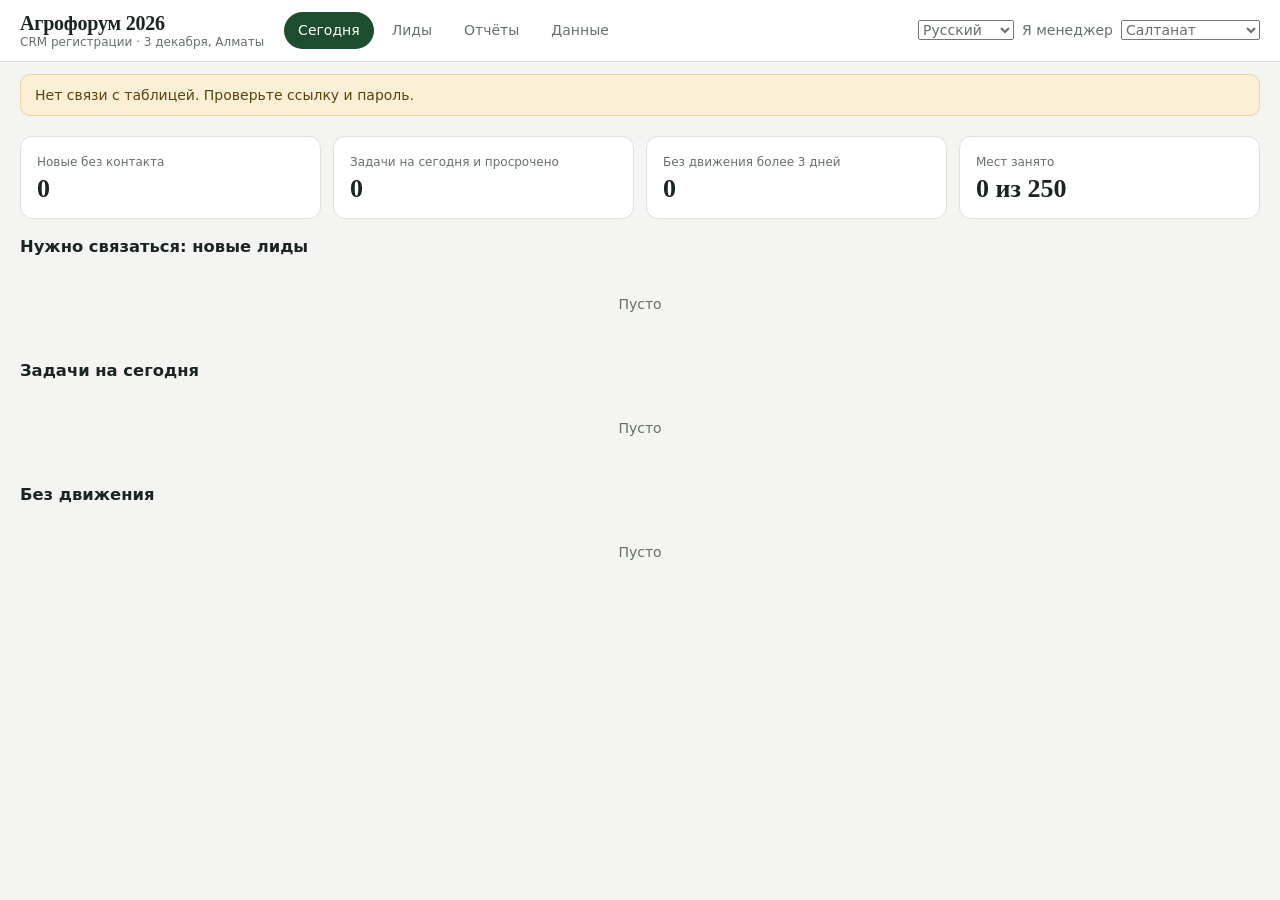
<file: crm/index.html>
<!DOCTYPE html>
<html lang="ru">
<head>
<meta name="robots" content="noindex,nofollow">
<meta charset="utf-8">
<meta name="viewport" content="width=device-width, initial-scale=1">
<title>Агрофорум CRM</title>
<style>
/* Layout idea: top bar with tabs, one working area; lead card slides in from the right. */
:root{
  --bg:#F4F5F2; --card:#FFFFFF; --ink:#1B2420; --mute:#66706A; --line:#DDE1DA;
  --accent:#1B4D2E; --accent-ink:#FFFFFF; --soft:#E6EEE8;
  --good:#2E7D4F; --warn:#B7791F; --bad:#B3402F; --info:#2D5E8C;
  --f-body:"IBM Plex Sans",system-ui,-apple-system,"Segoe UI",sans-serif; --f-head:"Fraunces",Georgia,serif;
}
@media (prefers-color-scheme:dark){:root:not([data-theme="light"]){
  --bg:#121715; --card:#1A211E; --ink:#E7ECE8; --mute:#9AA59E; --line:#2B3430; --accent:#5DB07F; --accent-ink:#0E1A13; --soft:#22302A;
  --good:#6CC28E; --warn:#E0A94D; --bad:#E27D6D; --info:#7BB2E0; color-scheme:dark}}
:root[data-theme="dark"]{
  --bg:#121715; --card:#1A211E; --ink:#E7ECE8; --mute:#9AA59E; --line:#2B3430; --accent:#5DB07F; --accent-ink:#0E1A13; --soft:#22302A;
  --good:#6CC28E; --warn:#E0A94D; --bad:#E27D6D; --info:#7BB2E0; color-scheme:dark}
*{box-sizing:border-box}
html,body{margin:0;height:100%}
body{background:var(--bg);color:var(--ink);font:14px/1.45 var(--f-body);font-variant-numeric:tabular-nums}
h1,h2,h3{margin:0;font-weight:600;text-wrap:balance}
button,input,select,textarea{font:inherit;color:inherit}
.top{display:flex;flex-wrap:wrap;align-items:center;gap:12px 20px;padding:12px 20px;background:var(--card);border-bottom:1px solid var(--line);position:sticky;top:0;z-index:5}
.brand{font:600 20px var(--f-head);letter-spacing:-.01em}
.brand small{display:block;font:400 12px var(--f-body);color:var(--mute);letter-spacing:0}
.tabs{display:flex;gap:4px;flex-wrap:wrap}
.tab{border:0;background:transparent;padding:8px 14px;border-radius:999px;cursor:pointer;color:var(--mute);font-weight:500}
.tab[aria-selected="true"]{background:var(--accent);color:var(--accent-ink)}
.tab:focus-visible,.btn:focus-visible,input:focus-visible,select:focus-visible,textarea:focus-visible{outline:2px solid var(--info);outline-offset:2px}
.me{margin-left:auto;display:flex;align-items:center;gap:8px;color:var(--mute)}
main{padding:20px;max-width:1280px;margin:0 auto}
.banner.ok{background:#E6EEE8;color:#1B4D2E;border-color:#BFD3C4}
.banner{margin:12px 20px 0;padding:10px 14px;border-radius:10px;background:#FBEFD5;color:#5B4210;border:1px solid #E9D3A0}
.grid{display:grid;gap:12px}
.kpis{grid-template-columns:repeat(auto-fit,minmax(150px,1fr))}
.kpi,.panel{background:var(--card);border:1px solid var(--line);border-radius:12px;padding:14px 16px}
.kpi b{display:block;font:600 26px var(--f-head);margin-top:2px}
.kpi span{color:var(--mute);font-size:12px}
.panel h3{font-size:15px;margin-bottom:10px}
.cols2{grid-template-columns:repeat(auto-fit,minmax(320px,1fr))}
.bar{display:grid;grid-template-columns:minmax(90px,150px) 1fr auto;align-items:center;gap:8px;margin:5px 0;font-size:13px}
.bar i{display:block;height:10px;border-radius:5px;background:var(--accent);min-width:2px}
.bar .t{height:10px;border-radius:5px;background:var(--soft)}
.bar em{font-style:normal;text-align:right;color:var(--mute)}
.toolbar{display:flex;flex-wrap:wrap;gap:8px;margin-bottom:12px;align-items:center}
.toolbar input,.toolbar select,.f input,.f select,.f textarea{padding:8px 10px;border:1px solid var(--line);border-radius:8px;background:var(--card)}
.toolbar input[type=search]{min-width:220px;flex:1}
.btn{padding:8px 14px;border-radius:8px;border:1px solid var(--line);background:var(--card);cursor:pointer;font-weight:500}
.btn.p{background:var(--accent);color:var(--accent-ink);border-color:var(--accent)}
.btn.d{color:var(--bad)}
.btn:disabled{opacity:.5;cursor:default}
.tw{overflow-x:auto;border:1px solid var(--line);border-radius:12px;background:var(--card)}
table{border-collapse:collapse;width:100%;min-width:900px}
th,td{padding:9px 12px;text-align:left;border-bottom:1px solid var(--line);white-space:nowrap}
th{font-size:12px;color:var(--mute);font-weight:500;background:var(--bg);position:sticky;top:0}
tbody tr{cursor:pointer}
tbody tr:hover{background:var(--soft)}
tbody tr:last-child td{border-bottom:0}
.pill{display:inline-block;padding:2px 10px;border-radius:999px;font-size:12px;font-weight:500;background:var(--soft);border-left:4px solid var(--mute)}
.a-online{border-color:var(--info)}.a-offline{border-color:var(--good)}.s-new{border-color:var(--info)}.s-contacted,.s-talking{border-color:var(--warn)}.s-nocontact{border-color:var(--bad)}.s-invoiced{border-color:var(--warn)}.s-paid,.s-confirmed{border-color:var(--good)}.s-declined{border-color:var(--mute);opacity:.7}
.late{color:var(--bad);font-weight:600}
.empty{padding:28px;text-align:center;color:var(--mute)}
.drawer{position:fixed;inset:0 0 0 auto;width:min(960px,100%);background:var(--bg);border-left:1px solid var(--line);box-shadow:-8px 0 30px rgba(0,0,0,.18);z-index:20;overflow:auto;transform:translateX(100%);visibility:hidden;transition:transform .2s,visibility .2s}
.drawer.open{transform:none;visibility:visible}
@media (prefers-reduced-motion:reduce){.drawer{transition:none}}
.dh{display:flex;gap:12px;align-items:flex-start;padding:16px 20px;background:var(--card);border-bottom:1px solid var(--line);position:sticky;top:0;z-index:1}
.dh h2{font:600 22px var(--f-head);flex:1}
.db{display:grid;grid-template-columns:minmax(280px,1fr) minmax(300px,1.2fr);gap:16px;padding:16px 20px}
@media(max-width:760px){.db{grid-template-columns:1fr}.top{padding:10px 14px}main{padding:14px}}
.f{display:grid;gap:10px}
.f label{display:grid;gap:3px;font-size:12px;color:var(--mute)}
.f input,.f select,.f textarea{width:100%;color:var(--ink)}
.f .r2{display:grid;grid-template-columns:1fr 1fr;gap:10px}
.tl{display:grid;gap:8px;margin-top:10px}
.ev{background:var(--card);border:1px solid var(--line);border-radius:10px;padding:8px 12px;border-left:4px solid var(--mute)}
.ev.call{border-left-color:var(--info)}.ev.msg{border-left-color:var(--good)}.ev.note{border-left-color:var(--warn)}
.ev small{color:var(--mute);display:block}
.ev p{margin:2px 0 0;white-space:pre-wrap}
.tabs2{display:flex;gap:6px;margin-bottom:8px}
.tabs2 .btn[aria-pressed="true"]{background:var(--soft);border-color:var(--accent)}
.hint{color:var(--mute);font-size:12px}
.scrim{position:fixed;inset:0;background:rgba(0,0,0,.35);z-index:15;display:none}
.scrim.on{display:block}
.toast{position:fixed;left:50%;bottom:20px;transform:translateX(-50%);background:var(--ink);color:var(--bg);padding:10px 16px;border-radius:10px;z-index:30;display:none}
.toast.on{display:block}
textarea.paste{width:100%;min-height:110px;padding:10px;border:1px dashed var(--line);border-radius:10px;background:var(--card)}
.dz{border:2px dashed var(--line);border-radius:12px;padding:18px;text-align:center;color:var(--mute)}
.dz.over{border-color:var(--accent);background:var(--soft)}
a{color:var(--info)}
</style>
</head>
<body>
<header class="top">
  <div class="brand">Агрофорум 2026<small>CRM регистрации · 3 декабря, Алматы</small></div>
  <nav class="tabs" role="tablist" id="tabs">
    <button class="tab" role="tab" data-t="today">Сегодня</button>
    <button class="tab" role="tab" data-t="leads">Лиды</button>
    <button class="tab" role="tab" data-t="reports">Отчёты</button>
    <button class="tab" role="tab" data-t="data">Данные</button>
  </nav>
  <div class="me"><select id="lang" aria-label="Language"></select><label for="mgr">Я менеджер</label><select id="mgr"></select></div>
</header>
<div id="banner"></div>
<main id="view"></main>

<div class="scrim" id="scrim"></div>
<aside class="drawer" id="drawer" aria-label="Карточка лида"></aside>
<div class="toast" id="toast" role="status"></div>

<script>
/* ---------- справочники (взяты с формы регистрации сайта) ---------- */
const STATUS=[["new","Новый"],["contacted","Связались"],["nocontact","Недозвон"],["talking","Переписка"],["invoiced","Ожидает оплаты"],["paid","Оплачено"],["confirmed","Подтверждён"],["declined","Отказ"]];
const SN=Object.fromEntries(STATUS);
const PACK=[["Қатысушы",5000],["Кешкі ас",30000],["Көрме",100000],["Спикер",150000]];
const PRICE=Object.fromEntries(PACK);
const REGION=["Алматинская область","Жетысуская область","Жамбылская область","Туркестанская область","г. Алматы","г. Астана","г. Шымкент","Абайская область","Акмолинская область","Актюбинская область","Атырауская область","Восточно-Казахстанская область","Западно-Казахстанская область","Карагандинская область","Костанайская область","Кызылординская область","Мангистауская область","Павлодарская область","Северо-Казахстанская область","Улытауская область","Другой регион"];
const SPHERE=["Животноводство","Растениеводство","Рыбоводство","Коневодство","Птицеводство","Пчеловодство","Овощеводство и садоводство","Биогумус и удобрения","Производство","Сельхозтехника и оборудование","Вода и пастбища","Переработка и экспорт","Торговля и логистика","Наука и образование","Инвестиции","Другое"];
const ATTEND=[["online","Онлайн"],["offline","Офлайн"]];
const AN=Object.fromEntries(ATTEND);
const LANGS_CRM=["Казахский","Русский","Китайский","Узбекский","Кыргызский","Английский","Турецкий","Корейский"];
const SOURCE=["Сайт (форма)","WhatsApp","Звонок","Соцсети","Таргет","Рекомендация","Вручную"];
const MANAGERS=["Салтанат","Айнур","Жасулан","Мариям"];
const CALLRES=["Дозвонились","Недозвон","Занято","Перезвонить","Номер неверный"];
const CHANNEL=["WhatsApp","Telegram","SMS","Email","Другое"];
const SEATS=250;
const FINAL=["paid","confirmed","declined"];

/* ---------- языки интерфейса ---------- */
const DICT={"kk": {"CRM регистрации": "Тіркеу CRM жүйесі", "3 декабря, Алматы": "3 желтоқсан, Алматы", "Сегодня": "Бүгін", "Лиды": "Лидтер", "Отчёты": "Есептер", "Данные": "Деректер", "Я менеджер": "Мен менеджермін", "Менеджер": "Менеджер", "Администратор": "Әкімші", "Автономная версия: данные хранятся только в этом браузере на этом устройстве. Для общей базы менеджеров используйте версию в claude.ai. Регулярно делайте выгрузку CSV во вкладке «Данные».": "Дербес нұсқа: деректер тек осы құрылғыдағы осы браузерде сақталады. Менеджерлердің ортақ базасы үшін claude.ai нұсқасын пайдаланыңыз. «Деректер» қойындысынан CSV файлын жиі жүктеп алып тұрыңыз.", "Хранилище недоступно: данные живут только в этом окне и пропадут при перезагрузке. Откройте CRM по ссылке из claude.ai под своей учётной записью.": "Қойма қолжетімсіз: деректер тек осы терезеде тұрады және бет жаңартылғанда жоғалады. CRM-ді claude.ai сілтемесімен өз аккаунтыңыздан ашыңыз.", "Новые без контакта": "Байланыссыз жаңа лидтер", "Задачи на сегодня и просрочено": "Бүгінгі және мерзімі өткен міндеттер", "Без движения более 3 дней": "3 күннен астам қозғалыссыз", "Мест занято": "Орын алынды", "Нужно связаться: новые лиды": "Байланысу керек: жаңа лидтер", "Задачи на сегодня": "Бүгінгі міндеттер", "Без движения": "Қозғалыссыз", "ФИО": "Аты-жөні", "Телефон": "Телефон", "Регион": "Облыс", "Статус": "Күйі", "Что сделать": "Не істеу керек", "Пусто": "Бос", "Нет следующего шага": "Келесі қадам жоқ", "Поиск: ФИО, телефон, продукт": "Іздеу: аты-жөні, телефон, өнім", "Поиск": "Іздеу", "Все статусы": "Барлық күйлер", "Все регионы": "Барлық облыстар", "Все направления": "Барлық салалар", "Все пакеты": "Барлық пакеттер", "+ Новый лид": "+ Жаңа лид", "Дата": "Күні", "Направление": "Бағыт", "Пакет": "Пакет", "Следующий шаг": "Келесі қадам", "Лидов нет. Добавьте вручную или импортируйте таблицу во вкладке «Данные».": "Лид жоқ. Қолмен қосыңыз немесе «Деректер» қойындысынан кестені импорттаңыз.", "Новый": "Жаңа", "Связались": "Байланыстық", "Недозвон": "Телефон көтерілмеді", "Переписка": "Хат алмасу", "Ожидает оплаты": "Төлем күтілуде", "Оплачено": "Төленді", "Подтверждён": "Расталды", "Отказ": "Бас тартты", "Всё время": "Барлық уақыт", "30 дней": "30 күн", "7 дней": "7 күн", "Скопировать сводку": "Қорытындыны көшіру", "Лидов": "Лид саны", "Оплатили": "Төледі", "Конверсия": "Конверсия", "Выручка": "Түсім", "Звонков (дозвон)": "Қоңыраулар (қосылған)", "Звонков": "Қоңырау саны", "Сообщений": "Хабарлама", "Воронка по статусам": "Күйлер бойынша воронка", "Пакеты участия": "Қатысу пакеттері", "Регионы": "Облыстар", "Направления деятельности": "Қызмет салалары", "Направление деятельности": "Қызмет саласы", "Язык перевода (для переводчиков)": "Аударма тілі (аудармашыларға)", "Язык перевода": "Аударма тілі", "Новые лиды за 14 дней": "14 күндегі жаңа лидтер", "Источники": "Дереккөздер", "Источник": "Дереккөз", "Менеджеры": "Менеджерлер", "Нет данных": "Дерек жоқ", "Не указано": "Көрсетілмеген", "Звонки": "Қоңыраулар", "Дозвон": "Қосылды", "Сообщ.": "Хабар.", "Оплат": "Төлем", "Импорт лидов из таблицы": "Лидтерді кестеден импорттау", "Файл CSV из Google Таблицы с заявками сайта (Файл, Скачать, CSV). Колонки находятся по названиям: ФИО или имя, телефон, регион, сфера или направление, пакет, язык, продукт, вопрос. Лиды с уже существующим телефоном пропускаются.": "Сайт өтінімдері бар Google кестесінен CSV файлы (Файл, Жүктеп алу, CSV). Бағандар атауы бойынша табылады: аты-жөні, телефон, облыс, сала, пакет, тіл, өнім, сұрақ. Телефоны бұрыннан бар лидтер өткізіліп жіберіледі.", "Перетащите CSV сюда или": "CSV файлын осында апарыңыз немесе", "выберите файл": "файлды таңдаңыз", "Или вставьте строки таблицы вместе с заголовком:": "Немесе кесте жолдарын тақырыбымен бірге қойыңыз:", "Вставка таблицы": "Кестені қою", "Импортировать вставленное": "Қойылғанды импорттау", "Выгрузка": "Жүктеп алу", "Файлы открываются в Excel и Google Таблицах.": "Файлдар Excel және Google кестелерінде ашылады.", "Лиды (CSV)": "Лидтер (CSV)", "Звонки (CSV)": "Қоңыраулар (CSV)", "Переписка (CSV)": "Хат алмасу (CSV)", "Демо-данные": "Демо деректер", "Примеры для знакомства с CRM. Помечены как демо.": "CRM-мен танысуға арналған мысалдар. Демо деп белгіленген.", "Удалить демо-лиды и их историю": "Демо лидтерді және олардың тарихын жою", "Как заявки попадают сюда": "Өтінімдер мұнда қалай түседі", "Форма сайта пишет в Google Таблицу. Пока автоматической связи нет: выгружайте таблицу в CSV и импортируйте здесь. Дубли по телефону отсекаются, поэтому импорт можно повторять.": "Сайт формасы Google кестесіне жазады. Әзірге автоматты байланыс жоқ: кестені CSV етіп жүктеп алып, осында импорттаңыз. Телефон бойынша қайталанулар алынып тасталады, сондықтан импортты қайталай беруге болады.", "Карточка лида": "Лид картасы", "Данные лида": "Лид деректері", "История общения": "Қарым-қатынас тарихы", "Новый лид": "Жаңа лид", "Без имени": "Атаусыз", "Закрыть": "Жабу", "Телефон / WhatsApp": "Телефон / WhatsApp", "Написать:": "Жазу:", "Такой телефон уже есть": "Мұндай телефон бұрыннан бар", "Описание продукта": "Өнім сипаттамасы", "Вопрос учёным": "Ғалымдарға сұрақ", "Сумма оплаты, ₸": "Төлем сомасы, ₸", "Следующий шаг: дата": "Келесі қадам: күні", "Создать лид": "Лид құру", "Сохранить": "Сақтау", "Удалить лид": "Лидті жою", "Нажмите ещё раз для удаления": "Жою үшін тағы бір рет басыңыз", "Сначала создайте лид. Затем здесь появятся звонки и переписка.": "Алдымен лид құрыңыз. Содан кейін мұнда қоңыраулар мен хат алмасу пайда болады.", "Звонок": "Қоңырау", "Сообщение": "Хабарлама", "Заметка": "Жазба", "Исходящий": "Шығыс", "Входящий": "Кіріс", "Звонок исходящий": "Шығыс қоңырау", "Звонок входящий": "Кіріс қоңырау", "Результат": "Нәтиже", "Минут": "Минут", "Новый статус": "Жаңа күй", "Что обсудили": "Не талқыладыңыздар", "Записать звонок": "Қоңырауды жазу", "Канал": "Арна", "Кто написал": "Кім жазды", "Мы клиенту": "Біз клиентке", "Клиент нам": "Клиент бізге", "от клиента": "клиенттен", "клиенту": "клиентке", "Текст сообщения": "Хабарлама мәтіні", "Записать сообщение": "Хабарламаны жазу", "Добавить заметку": "Жазба қосу", "Контактов ещё не было": "Әлі байланыс болған жоқ", "Сайт (форма)": "Сайт (форма)", "Соцсети": "Әлеуметтік желілер", "Рекомендация": "Ұсыныс", "Вручную": "Қолмен", "Дозвонились": "Қосылды", "Занято": "Бос емес", "Перезвонить": "Қайта қоңырау шалу", "Номер неверный": "Нөмір қате", "Другое": "Басқа", "Казахский": "Қазақша", "Русский": "Орысша", "Китайский": "Қытайша", "Узбекский": "Өзбекше", "Кыргызский": "Қырғызша", "Английский": "Ағылшынша", "Турецкий": "Түрікше", "Корейский": "Корейше", "Алматинская область": "Алматы облысы", "Жетысуская область": "Жетісу облысы", "Жамбылская область": "Жамбыл облысы", "Туркестанская область": "Түркістан облысы", "г. Алматы": "Алматы қаласы", "Другой регион": "Басқа өңір", "Животноводство": "Мал шаруашылығы", "Растениеводство": "Егін шаруашылығы", "Рыбоводство": "Балық шаруашылығы", "Коневодство": "Жылқы шаруашылығы", "Вода и пастбища": "Су және жайылым", "Переработка и экспорт": "Өңдеу және экспорт", "Наука и образование": "Ғылым және білім", "Инвестиции": "Инвестиция", "Қатысушы": "Қатысушы", "Кешкі ас": "Кешкі ас", "Көрме": "Көрме", "Спикер": "Спикер", "Сводка на": "Жиынтық мәлімет:", "Агрофорум 2026": "Агрофорум 2026", "Ошибка чтения:": "Оқу қатесі:", "Введите текст": "Мәтін енгізіңіз", "Звонок записан": "Қоңырау жазылды", "Заметка добавлена": "Жазба қосылды", "Сообщение записано": "Хабарлама жазылды", "Укажите ФИО": "Аты-жөнін жазыңыз", "Укажите телефон": "Телефонды жазыңыз", "Лид с таким телефоном уже есть. Создать ещё один? Нажмите «Создать лид» ещё раз.": "Мұндай телефоны бар лид бұрыннан бар. Тағы біреуін құру керек пе? «Лид құру» батырмасын тағы бір рет басыңыз.", "Сохранено": "Сақталды", "Лид удалён": "Лид жойылды", "Файл сохранён": "Файл сақталды", "Скачивание недоступно. Таблица скопирована, вставьте в Google Таблицы": "Жүктеу қолжетімсіз. Кесте көшірілді, Google кестесіне қойыңыз", "Не удалось скачать или скопировать": "Жүктеу немесе көшіру мүмкін болмады", "Сводка скопирована": "Жиынтық көшірілді", "Не удалось скопировать": "Көшіру мүмкін болмады", "Демо-лидов нет": "Демо лид жоқ", "Демо удалено": "Демо жойылды", "Нужны заголовок и хотя бы одна строка": "Тақырып және кемінде бір жол қажет", "Не найдены колонки ФИО и телефон": "Аты-жөні және телефон бағандары табылмады", "Кто": "Кім", "Текст": "Мәтін", "Сумма": "Сома", "Описание": "Сипаттама", "Подключение к Google Таблице": "Google кестесіне қосылу", "Общая база: заявки с сайта сами попадают в таблицу, а менеджеры работают с одними данными. Вставьте ссылку скрипта и пароль один раз на каждом устройстве.": "Ортақ база: сайттан келген өтінімдер кестеге өздігінен түседі, ал менеджерлер бір деректермен жұмыс істейді. Скрипт сілтемесін және құпия сөзді әр құрылғыда бір рет енгізіңіз.", "Ссылка скрипта (Apps Script)": "Скрипт сілтемесі (Apps Script)", "Пароль менеджеров": "Менеджерлер құпия сөзі", "Подключить": "Қосу", "Подключено к Google Таблице. Обновлено": "Google кестесіне қосылған. Жаңартылды:", "Нет связи с таблицей. Проверьте ссылку и пароль.": "Кестемен байланыс жоқ. Сілтеме мен құпия сөзді тексеріңіз.", "Нет связи, изменение не сохранено в таблице": "Байланыс жоқ, өзгеріс кестеге сақталмады"}, "zh": {"CRM регистрации": "注册CRM", "3 декабря, Алматы": "12月3日，阿拉木图", "Сегодня": "今日", "Лиды": "线索", "Отчёты": "报表", "Данные": "数据", "Я менеджер": "我是经理", "Менеджер": "经理", "Администратор": "管理员", "Автономная версия: данные хранятся только в этом браузере на этом устройстве. Для общей базы менеджеров используйте версию в claude.ai. Регулярно делайте выгрузку CSV во вкладке «Данные».": "独立版本：数据仅保存在此设备的当前浏览器中。如需经理共用数据库，请使用 claude.ai 版本。请定期在“数据”页导出CSV。", "Хранилище недоступно: данные живут только в этом окне и пропадут при перезагрузке. Откройте CRM по ссылке из claude.ai под своей учётной записью.": "存储不可用：数据仅存在于此窗口，刷新后会丢失。请用自己的账号通过 claude.ai 链接打开CRM。", "Новые без контакта": "未联系的新线索", "Задачи на сегодня и просрочено": "今日及逾期任务", "Без движения более 3 дней": "超过3天无进展", "Мест занято": "已占座位", "Нужно связаться: новые лиды": "需要联系：新线索", "Задачи на сегодня": "今日任务", "Без движения": "无进展", "ФИО": "姓名", "Телефон": "电话", "Регион": "地区", "Статус": "状态", "Что сделать": "待办事项", "Пусто": "暂无", "Нет следующего шага": "无下一步", "Поиск: ФИО, телефон, продукт": "搜索：姓名、电话、产品", "Поиск": "搜索", "Все статусы": "全部状态", "Все регионы": "全部地区", "Все направления": "全部方向", "Все пакеты": "全部套餐", "+ Новый лид": "+ 新线索", "Дата": "日期", "Направление": "方向", "Пакет": "套餐", "Следующий шаг": "下一步", "Лидов нет. Добавьте вручную или импортируйте таблицу во вкладке «Данные».": "暂无线索。请手动添加，或在“数据”页导入表格。", "Новый": "新", "Связались": "已联系", "Недозвон": "未接通", "Переписка": "沟通中", "Ожидает оплаты": "待付款", "Оплачено": "已付款", "Подтверждён": "已确认", "Отказ": "已拒绝", "Всё время": "全部时间", "30 дней": "30天", "7 дней": "7天", "Скопировать сводку": "复制汇总", "Лидов": "线索数", "Оплатили": "已付款", "Конверсия": "转化率", "Выручка": "收入", "Звонков (дозвон)": "通话（接通）", "Звонков": "通话数", "Сообщений": "消息数", "Воронка по статусам": "按状态的漏斗", "Пакеты участия": "参会套餐", "Регионы": "地区", "Направления деятельности": "业务方向", "Направление деятельности": "业务方向", "Язык перевода (для переводчиков)": "翻译语言（供翻译人员）", "Язык перевода": "翻译语言", "Новые лиды за 14 дней": "近14天新线索", "Источники": "来源", "Источник": "来源", "Менеджеры": "经理", "Нет данных": "暂无数据", "Не указано": "未填写", "Звонки": "通话", "Дозвон": "接通", "Сообщ.": "消息", "Оплат": "付款", "Импорт лидов из таблицы": "从表格导入线索", "Файл CSV из Google Таблицы с заявками сайта (Файл, Скачать, CSV). Колонки находятся по названиям: ФИО или имя, телефон, регион, сфера или направление, пакет, язык, продукт, вопрос. Лиды с уже существующим телефоном пропускаются.": "来自网站申请的Google表格CSV文件（文件，下载，CSV）。系统按列名识别：姓名、电话、地区、行业或方向、套餐、语言、产品、问题。电话已存在的线索将被跳过。", "Перетащите CSV сюда или": "将CSV拖到此处，或", "выберите файл": "选择文件", "Или вставьте строки таблицы вместе с заголовком:": "或粘贴含表头的表格行：", "Вставка таблицы": "粘贴表格", "Импортировать вставленное": "导入粘贴内容", "Выгрузка": "导出", "Файлы открываются в Excel и Google Таблицах.": "文件可在Excel和Google表格中打开。", "Лиды (CSV)": "线索（CSV）", "Звонки (CSV)": "通话（CSV）", "Переписка (CSV)": "沟通记录（CSV）", "Демо-данные": "演示数据", "Примеры для знакомства с CRM. Помечены как демо.": "用于熟悉CRM的示例，已标记为演示。", "Удалить демо-лиды и их историю": "删除演示线索及其记录", "Как заявки попадают сюда": "申请如何进入此处", "Форма сайта пишет в Google Таблицу. Пока автоматической связи нет: выгружайте таблицу в CSV и импортируйте здесь. Дубли по телефону отсекаются, поэтому импорт можно повторять.": "网站表单写入Google表格。目前没有自动连接：请将表格导出为CSV并在此导入。按电话去重，因此可以重复导入。", "Карточка лида": "线索卡片", "Данные лида": "线索资料", "История общения": "沟通记录", "Новый лид": "新线索", "Без имени": "未命名", "Закрыть": "关闭", "Телефон / WhatsApp": "电话 / WhatsApp", "Написать:": "发消息：", "Такой телефон уже есть": "该电话已存在", "Описание продукта": "产品说明", "Вопрос учёным": "给学者的问题", "Сумма оплаты, ₸": "付款金额，₸", "Следующий шаг: дата": "下一步：日期", "Создать лид": "创建线索", "Сохранить": "保存", "Удалить лид": "删除线索", "Нажмите ещё раз для удаления": "再点一次以删除", "Сначала создайте лид. Затем здесь появятся звонки и переписка.": "请先创建线索，之后这里会显示通话和沟通记录。", "Звонок": "通话", "Сообщение": "消息", "Заметка": "备注", "Исходящий": "外呼", "Входящий": "来电", "Звонок исходящий": "外呼通话", "Звонок входящий": "来电通话", "Результат": "结果", "Минут": "分钟", "Новый статус": "新状态", "Что обсудили": "沟通内容", "Записать звонок": "记录通话", "Канал": "渠道", "Кто написал": "谁发的", "Мы клиенту": "我们发给客户", "Клиент нам": "客户发给我们", "от клиента": "来自客户", "клиенту": "发给客户", "Текст сообщения": "消息内容", "Записать сообщение": "记录消息", "Добавить заметку": "添加备注", "Контактов ещё не было": "尚无联系记录", "Сайт (форма)": "网站（表单）", "Соцсети": "社交媒体", "Рекомендация": "推荐", "Вручную": "手动", "Дозвонились": "已接通", "Занято": "占线", "Перезвонить": "需回拨", "Номер неверный": "号码错误", "Другое": "其他", "Казахский": "哈萨克语", "Русский": "俄语", "Китайский": "中文", "Узбекский": "乌兹别克语", "Кыргызский": "吉尔吉斯语", "Английский": "英语", "Турецкий": "土耳其语", "Корейский": "韩语", "Алматинская область": "阿拉木图州", "Жетысуская область": "七河州", "Жамбылская область": "江布尔州", "Туркестанская область": "突厥斯坦州", "г. Алматы": "阿拉木图市", "Другой регион": "其他地区", "Животноводство": "畜牧业", "Растениеводство": "种植业", "Рыбоводство": "渔业", "Коневодство": "养马业", "Вода и пастбища": "水源与牧场", "Переработка и экспорт": "加工与出口", "Наука и образование": "科学与教育", "Инвестиции": "投资", "Қатысушы": "参会者", "Кешкі ас": "晚宴", "Көрме": "展位", "Спикер": "演讲嘉宾", "Сводка на": "汇总日期：", "Агрофорум 2026": "Agroforum 2026", "Ошибка чтения:": "读取错误：", "Введите текст": "请输入文字", "Звонок записан": "通话已记录", "Заметка добавлена": "备注已添加", "Сообщение записано": "消息已记录", "Укажите ФИО": "请填写姓名", "Укажите телефон": "请填写电话", "Лид с таким телефоном уже есть. Создать ещё один? Нажмите «Создать лид» ещё раз.": "已有相同电话的线索。要再创建一个吗？请再点一次“创建线索”。", "Сохранено": "已保存", "Лид удалён": "线索已删除", "Файл сохранён": "文件已保存", "Скачивание недоступно. Таблица скопирована, вставьте в Google Таблицы": "无法下载。表格已复制，请粘贴到Google表格", "Не удалось скачать или скопировать": "下载或复制失败", "Сводка скопирована": "汇总已复制", "Не удалось скопировать": "复制失败", "Демо-лидов нет": "没有演示线索", "Демо удалено": "演示数据已删除", "Нужны заголовок и хотя бы одна строка": "需要表头和至少一行数据", "Не найдены колонки ФИО и телефон": "未找到姓名和电话列", "Кто": "谁", "Текст": "内容", "Сумма": "金额", "Описание": "说明", "Подключение к Google Таблице": "连接Google表格", "Общая база: заявки с сайта сами попадают в таблицу, а менеджеры работают с одними данными. Вставьте ссылку скрипта и пароль один раз на каждом устройстве.": "共享数据库：网站申请会自动进入表格，经理们使用同一份数据。请在每台设备上输入一次脚本链接和密码。", "Ссылка скрипта (Apps Script)": "脚本链接（Apps Script）", "Пароль менеджеров": "经理密码", "Подключить": "连接", "Подключено к Google Таблице. Обновлено": "已连接Google表格。更新于", "Нет связи с таблицей. Проверьте ссылку и пароль.": "无法连接表格，请检查链接和密码。", "Нет связи, изменение не сохранено в таблице": "无连接，更改未保存到表格"}, "uz": {"CRM регистрации": "Roʻyxatdan oʻtish CRM", "3 декабря, Алматы": "3-dekabr, Olmaota", "Сегодня": "Bugun", "Лиды": "Lidlar", "Отчёты": "Hisobotlar", "Данные": "Maʼlumotlar", "Я менеджер": "Men menejerman", "Менеджер": "Menejer", "Администратор": "Administrator", "Автономная версия: данные хранятся только в этом браузере на этом устройстве. Для общей базы менеджеров используйте версию в claude.ai. Регулярно делайте выгрузку CSV во вкладке «Данные».": "Mustaqil versiya: maʼlumotlar faqat shu qurilmadagi shu brauzerda saqlanadi. Menejerlarning umumiy bazasi uchun claude.ai versiyasidan foydalaning. «Maʼlumotlar» boʻlimidan CSV faylni muntazam yuklab oling.", "Хранилище недоступно: данные живут только в этом окне и пропадут при перезагрузке. Откройте CRM по ссылке из claude.ai под своей учётной записью.": "Saqlash joyi mavjud emas: maʼlumotlar faqat shu oynada turadi va sahifa yangilanganda yoʻqoladi. CRMni claude.ai havolasi orqali oʻz akkauntingiz bilan oching.", "Новые без контакта": "Aloqasiz yangi lidlar", "Задачи на сегодня и просрочено": "Bugungi va muddati oʻtgan vazifalar", "Без движения более 3 дней": "3 kundan ortiq harakatsiz", "Мест занято": "Band oʻrinlar", "Нужно связаться: новые лиды": "Bogʻlanish kerak: yangi lidlar", "Задачи на сегодня": "Bugungi vazifalar", "Без движения": "Harakatsiz", "ФИО": "F.I.Sh.", "Телефон": "Telefon", "Регион": "Hudud", "Статус": "Holati", "Что сделать": "Nima qilish kerak", "Пусто": "Boʻsh", "Нет следующего шага": "Keyingi qadam yoʻq", "Поиск: ФИО, телефон, продукт": "Qidiruv: F.I.Sh., telefon, mahsulot", "Поиск": "Qidiruv", "Все статусы": "Barcha holatlar", "Все регионы": "Barcha hududlar", "Все направления": "Barcha yoʻnalishlar", "Все пакеты": "Barcha paketlar", "+ Новый лид": "+ Yangi lid", "Дата": "Sana", "Направление": "Yoʻnalish", "Пакет": "Paket", "Следующий шаг": "Keyingi qadam", "Лидов нет. Добавьте вручную или импортируйте таблицу во вкладке «Данные».": "Lidlar yoʻq. Qoʻlda qoʻshing yoki «Maʼlumotlar» boʻlimida jadvalni import qiling.", "Новый": "Yangi", "Связались": "Bogʻlandik", "Недозвон": "Aloqa oʻrnatilmadi", "Переписка": "Yozishmada", "Ожидает оплаты": "Toʻlov kutilmoqda", "Оплачено": "Toʻlandi", "Подтверждён": "Tasdiqlandi", "Отказ": "Rad etdi", "Всё время": "Butun davr", "30 дней": "30 kun", "7 дней": "7 kun", "Скопировать сводку": "Xulosani nusxalash", "Лидов": "Lidlar soni", "Оплатили": "Toʻlaganlar", "Конверсия": "Konversiya", "Выручка": "Tushum", "Звонков (дозвон)": "Qoʻngʻiroqlar (ulangan)", "Звонков": "Qoʻngʻiroqlar", "Сообщений": "Xabarlar", "Воронка по статусам": "Holatlar boʻyicha voronka", "Пакеты участия": "Ishtirok paketlari", "Регионы": "Hududlar", "Направления деятельности": "Faoliyat yoʻnalishlari", "Направление деятельности": "Faoliyat yoʻnalishi", "Язык перевода (для переводчиков)": "Tarjima tili (tarjimonlar uchun)", "Язык перевода": "Tarjima tili", "Новые лиды за 14 дней": "14 kundagi yangi lidlar", "Источники": "Manbalar", "Источник": "Manba", "Менеджеры": "Menejerlar", "Нет данных": "Maʼlumot yoʻq", "Не указано": "Koʻrsatilmagan", "Звонки": "Qoʻngʻiroqlar", "Дозвон": "Ulandi", "Сообщ.": "Xabar", "Оплат": "Toʻlov", "Импорт лидов из таблицы": "Lidlarni jadvaldan import qilish", "Файл CSV из Google Таблицы с заявками сайта (Файл, Скачать, CSV). Колонки находятся по названиям: ФИО или имя, телефон, регион, сфера или направление, пакет, язык, продукт, вопрос. Лиды с уже существующим телефоном пропускаются.": "Sayt arizalari bor Google jadvalidan CSV fayl (Fayl, Yuklab olish, CSV). Ustunlar nomi boʻyicha topiladi: F.I.Sh., telefon, hudud, soha, paket, til, mahsulot, savol. Telefoni mavjud lidlar oʻtkazib yuboriladi.", "Перетащите CSV сюда или": "CSV faylni bu yerga tashlang yoki", "выберите файл": "faylni tanlang", "Или вставьте строки таблицы вместе с заголовком:": "Yoki jadval qatorlarini sarlavha bilan birga qoʻying:", "Вставка таблицы": "Jadvalni qoʻyish", "Импортировать вставленное": "Qoʻyilganni import qilish", "Выгрузка": "Yuklab olish", "Файлы открываются в Excel и Google Таблицах.": "Fayllar Excel va Google jadvallarida ochiladi.", "Лиды (CSV)": "Lidlar (CSV)", "Звонки (CSV)": "Qoʻngʻiroqlar (CSV)", "Переписка (CSV)": "Yozishmalar (CSV)", "Демо-данные": "Demo maʼlumotlar", "Примеры для знакомства с CRM. Помечены как демо.": "CRM bilan tanishish uchun namunalar. Demo deb belgilangan.", "Удалить демо-лиды и их историю": "Demo lidlar va ularning tarixini oʻchirish", "Как заявки попадают сюда": "Arizalar bu yerga qanday tushadi", "Форма сайта пишет в Google Таблицу. Пока автоматической связи нет: выгружайте таблицу в CSV и импортируйте здесь. Дубли по телефону отсекаются, поэтому импорт можно повторять.": "Sayt shakli Google jadvaliga yozadi. Hozircha avtomatik aloqa yoʻq: jadvalni CSV qilib yuklab oling va shu yerda import qiling. Telefon boʻyicha takrorlar olib tashlanadi, shuning uchun importni takrorlash mumkin.", "Карточка лида": "Lid kartochkasi", "Данные лида": "Lid maʼlumotlari", "История общения": "Muloqot tarixi", "Новый лид": "Yangi lid", "Без имени": "Nomsiz", "Закрыть": "Yopish", "Телефон / WhatsApp": "Telefon / WhatsApp", "Написать:": "Yozish:", "Такой телефон уже есть": "Bunday telefon allaqachon bor", "Описание продукта": "Mahsulot tavsifi", "Вопрос учёным": "Olimlarga savol", "Сумма оплаты, ₸": "Toʻlov summasi, ₸", "Следующий шаг: дата": "Keyingi qadam: sana", "Создать лид": "Lid yaratish", "Сохранить": "Saqlash", "Удалить лид": "Lidni oʻchirish", "Нажмите ещё раз для удаления": "Oʻchirish uchun yana bir marta bosing", "Сначала создайте лид. Затем здесь появятся звонки и переписка.": "Avval lid yarating. Shundan keyin bu yerda qoʻngʻiroqlar va yozishmalar paydo boʻladi.", "Звонок": "Qoʻngʻiroq", "Сообщение": "Xabar", "Заметка": "Eslatma", "Исходящий": "Chiquvchi", "Входящий": "Kiruvchi", "Звонок исходящий": "Chiquvchi qoʻngʻiroq", "Звонок входящий": "Kiruvchi qoʻngʻiroq", "Результат": "Natija", "Минут": "Daqiqa", "Новый статус": "Yangi holat", "Что обсудили": "Nima muhokama qilindi", "Записать звонок": "Qoʻngʻiroqni yozish", "Канал": "Kanal", "Кто написал": "Kim yozdi", "Мы клиенту": "Biz mijozga", "Клиент нам": "Mijoz bizga", "от клиента": "mijozdan", "клиенту": "mijozga", "Текст сообщения": "Xabar matni", "Записать сообщение": "Xabarni yozish", "Добавить заметку": "Eslatma qoʻshish", "Контактов ещё не было": "Hali aloqa boʻlmagan", "Сайт (форма)": "Sayt (shakl)", "Соцсети": "Ijtimoiy tarmoqlar", "Рекомендация": "Tavsiya", "Вручную": "Qoʻlda", "Дозвонились": "Ulandi", "Занято": "Band", "Перезвонить": "Qayta qoʻngʻiroq qilish", "Номер неверный": "Raqam notoʻgʻri", "Другое": "Boshqa", "Казахский": "Qozoqcha", "Русский": "Ruscha", "Китайский": "Xitoycha", "Узбекский": "Oʻzbekcha", "Кыргызский": "Qirgʻizcha", "Английский": "Inglizcha", "Турецкий": "Turkcha", "Корейский": "Koreyscha", "Алматинская область": "Olmaota viloyati", "Жетысуская область": "Jetisu viloyati", "Жамбылская область": "Jambil viloyati", "Туркестанская область": "Turkiston viloyati", "г. Алматы": "Olmaota shahri", "Другой регион": "Boshqa hudud", "Животноводство": "Chorvachilik", "Растениеводство": "Dehqonchilik", "Рыбоводство": "Baliqchilik", "Коневодство": "Otchilik", "Вода и пастбища": "Suv va yaylovlar", "Переработка и экспорт": "Qayta ishlash va eksport", "Наука и образование": "Fan va taʼlim", "Инвестиции": "Investitsiya", "Қатысушы": "Ishtirokchi", "Кешкі ас": "Kechki ovqat", "Көрме": "Koʻrgazma", "Спикер": "Spiker", "Сводка на": "Xulosa sanasi:", "Агрофорум 2026": "Agroforum 2026", "Ошибка чтения:": "Oʻqish xatosi:", "Введите текст": "Matn kiriting", "Звонок записан": "Qoʻngʻiroq yozildi", "Заметка добавлена": "Eslatma qoʻshildi", "Сообщение записано": "Xabar yozildi", "Укажите ФИО": "F.I.Sh.ni kiriting", "Укажите телефон": "Telefonni kiriting", "Лид с таким телефоном уже есть. Создать ещё один? Нажмите «Создать лид» ещё раз.": "Bunday telefonli lid allaqachon bor. Yana bittasini yaratasizmi? «Lid yaratish» tugmasini yana bir marta bosing.", "Сохранено": "Saqlandi", "Лид удалён": "Lid oʻchirildi", "Файл сохранён": "Fayl saqlandi", "Скачивание недоступно. Таблица скопирована, вставьте в Google Таблицы": "Yuklab olish mavjud emas. Jadval nusxalandi, Google jadvaliga qoʻying", "Не удалось скачать или скопировать": "Yuklab olish yoki nusxalash imkoni boʻlmadi", "Сводка скопирована": "Xulosa nusxalandi", "Не удалось скопировать": "Nusxalab boʻlmadi", "Демо-лидов нет": "Demo lidlar yoʻq", "Демо удалено": "Demo oʻchirildi", "Нужны заголовок и хотя бы одна строка": "Sarlavha va kamida bitta qator kerak", "Не найдены колонки ФИО и телефон": "F.I.Sh. va telefon ustunlari topilmadi", "Кто": "Kim", "Текст": "Matn", "Сумма": "Summa", "Описание": "Tavsif", "Подключение к Google Таблице": "Google jadvaliga ulanish", "Общая база: заявки с сайта сами попадают в таблицу, а менеджеры работают с одними данными. Вставьте ссылку скрипта и пароль один раз на каждом устройстве.": "Umumiy baza: sayt arizalari jadvalga avtomatik tushadi, menejerlar esa bir xil maʼlumot bilan ishlaydi. Skript havolasi va parolni har bir qurilmada bir marta kiriting.", "Ссылка скрипта (Apps Script)": "Skript havolasi (Apps Script)", "Пароль менеджеров": "Menejerlar paroli", "Подключить": "Ulash", "Подключено к Google Таблице. Обновлено": "Google jadvaliga ulangan. Yangilandi:", "Нет связи с таблицей. Проверьте ссылку и пароль.": "Jadval bilan aloqa yoʻq. Havola va parolni tekshiring.", "Нет связи, изменение не сохранено в таблице": "Aloqa yoʻq, oʻzgarish jadvalga saqlanmadi"}, "ky": {"CRM регистрации": "Каттоо CRM системасы", "3 декабря, Алматы": "3-декабрь, Алматы", "Сегодня": "Бүгүн", "Лиды": "Лиддер", "Отчёты": "Отчёттор", "Данные": "Берилиштер", "Я менеджер": "Мен менеджермин", "Менеджер": "Менеджер", "Администратор": "Администратор", "Автономная версия: данные хранятся только в этом браузере на этом устройстве. Для общей базы менеджеров используйте версию в claude.ai. Регулярно делайте выгрузку CSV во вкладке «Данные».": "Өзүнчө версия: берилиштер ушул түзмөктөгү ушул браузерде гана сакталат. Менеджерлердин жалпы базасы үчүн claude.ai версиясын колдонуңуз. «Берилиштер» өтмөгүнөн CSV файлын үзгүлтүксүз жүктөп туруңуз.", "Хранилище недоступно: данные живут только в этом окне и пропадут при перезагрузке. Откройте CRM по ссылке из claude.ai под своей учётной записью.": "Сактоо жеткиликсиз: берилиштер ушул терезеде гана турат жана барак жаңыртылганда жоголот. CRM'ди claude.ai шилтемеси аркылуу өз аккаунтуңуз менен ачыңыз.", "Новые без контакта": "Байланышсыз жаңы лиддер", "Задачи на сегодня и просрочено": "Бүгүнкү жана мөөнөтү өткөн тапшырмалар", "Без движения более 3 дней": "3 күндөн ашык кыймылсыз", "Мест занято": "Ээленген орун", "Нужно связаться: новые лиды": "Байланышуу керек: жаңы лиддер", "Задачи на сегодня": "Бүгүнкү тапшырмалар", "Без движения": "Кыймылсыз", "ФИО": "Аты-жөнү", "Телефон": "Телефон", "Регион": "Аймак", "Статус": "Абалы", "Что сделать": "Эмне кылуу керек", "Пусто": "Бош", "Нет следующего шага": "Кийинки кадам жок", "Поиск: ФИО, телефон, продукт": "Издөө: аты-жөнү, телефон, продукт", "Поиск": "Издөө", "Все статусы": "Бардык абалдар", "Все регионы": "Бардык аймактар", "Все направления": "Бардык багыттар", "Все пакеты": "Бардык пакеттер", "+ Новый лид": "+ Жаңы лид", "Дата": "Күнү", "Направление": "Багыт", "Пакет": "Пакет", "Следующий шаг": "Кийинки кадам", "Лидов нет. Добавьте вручную или импортируйте таблицу во вкладке «Данные».": "Лид жок. Кол менен кошуңуз же «Берилиштер» өтмөгүндө таблицаны импорттоңуз.", "Новый": "Жаңы", "Связались": "Байланыштык", "Недозвон": "Телефон көтөрүлгөн жок", "Переписка": "Кат алышуу", "Ожидает оплаты": "Төлөм күтүлүүдө", "Оплачено": "Төлөндү", "Подтверждён": "Ырасталды", "Отказ": "Баш тартты", "Всё время": "Бардык убакыт", "30 дней": "30 күн", "7 дней": "7 күн", "Скопировать сводку": "Жыйынтыкты көчүрүү", "Лидов": "Лид саны", "Оплатили": "Төлөгөндөр", "Конверсия": "Конверсия", "Выручка": "Түшүм", "Звонков (дозвон)": "Чалуулар (туташкан)", "Звонков": "Чалуулар", "Сообщений": "Билдирүүлөр", "Воронка по статусам": "Абал боюнча воронка", "Пакеты участия": "Катышуу пакеттери", "Регионы": "Аймактар", "Направления деятельности": "Ишмердүүлүк багыттары", "Направление деятельности": "Ишмердүүлүк багыты", "Язык перевода (для переводчиков)": "Котормо тили (котормочулар үчүн)", "Язык перевода": "Котормо тили", "Новые лиды за 14 дней": "14 күндөгү жаңы лиддер", "Источники": "Булактар", "Источник": "Булак", "Менеджеры": "Менеджерлер", "Нет данных": "Берилиш жок", "Не указано": "Көрсөтүлгөн эмес", "Звонки": "Чалуулар", "Дозвон": "Туташты", "Сообщ.": "Билдирүү", "Оплат": "Төлөм", "Импорт лидов из таблицы": "Лиддерди таблицадан импорттоо", "Файл CSV из Google Таблицы с заявками сайта (Файл, Скачать, CSV). Колонки находятся по названиям: ФИО или имя, телефон, регион, сфера или направление, пакет, язык, продукт, вопрос. Лиды с уже существующим телефоном пропускаются.": "Сайттын арыздары бар Google таблицасынан CSV файл (Файл, Жүктөп алуу, CSV). Мамычалар аталышы боюнча табылат: аты-жөнү, телефон, аймак, тармак, пакет, тил, продукт, суроо. Телефону бар лиддер өткөрүлүп жиберилет.", "Перетащите CSV сюда или": "CSV файлды бул жерге сүйрөңүз же", "выберите файл": "файлды тандаңыз", "Или вставьте строки таблицы вместе с заголовком:": "Же таблица саптарын аталышы менен кошо коюңуз:", "Вставка таблицы": "Таблицаны коюу", "Импортировать вставленное": "Коюлганды импорттоо", "Выгрузка": "Жүктөп алуу", "Файлы открываются в Excel и Google Таблицах.": "Файлдар Excel жана Google таблицаларында ачылат.", "Лиды (CSV)": "Лиддер (CSV)", "Звонки (CSV)": "Чалуулар (CSV)", "Переписка (CSV)": "Кат алышуу (CSV)", "Демо-данные": "Демо берилиштер", "Примеры для знакомства с CRM. Помечены как демо.": "CRM менен таанышуу үчүн мисалдар. Демо деп белгиленген.", "Удалить демо-лиды и их историю": "Демо лиддерди жана алардын тарыхын өчүрүү", "Как заявки попадают сюда": "Арыздар бул жерге кантип түшөт", "Форма сайта пишет в Google Таблицу. Пока автоматической связи нет: выгружайте таблицу в CSV и импортируйте здесь. Дубли по телефону отсекаются, поэтому импорт можно повторять.": "Сайттын формасы Google таблицасына жазат. Азырынча автоматтык байланыш жок: таблицаны CSV кылып жүктөп алып, ушул жерде импорттоңуз. Телефон боюнча кайталоолор алынып салынат, ошондуктан импортту кайталаса болот.", "Карточка лида": "Лид картасы", "Данные лида": "Лид берилиштери", "История общения": "Баарлашуу тарыхы", "Новый лид": "Жаңы лид", "Без имени": "Атсыз", "Закрыть": "Жабуу", "Телефон / WhatsApp": "Телефон / WhatsApp", "Написать:": "Жазуу:", "Такой телефон уже есть": "Мындай телефон мурунтан бар", "Описание продукта": "Продукт сүрөттөмөсү", "Вопрос учёным": "Окумуштууларга суроо", "Сумма оплаты, ₸": "Төлөм суммасы, ₸", "Следующий шаг: дата": "Кийинки кадам: күнү", "Создать лид": "Лид түзүү", "Сохранить": "Сактоо", "Удалить лид": "Лидди өчүрүү", "Нажмите ещё раз для удаления": "Өчүрүү үчүн дагы бир жолу басыңыз", "Сначала создайте лид. Затем здесь появятся звонки и переписка.": "Адегенде лид түзүңүз. Андан кийин бул жерде чалуулар жана кат алышуу пайда болот.", "Звонок": "Чалуу", "Сообщение": "Билдирүү", "Заметка": "Эскертүү", "Исходящий": "Чыгуучу", "Входящий": "Кирүүчү", "Звонок исходящий": "Чыгуучу чалуу", "Звонок входящий": "Кирүүчү чалуу", "Результат": "Жыйынтык", "Минут": "Мүнөт", "Новый статус": "Жаңы абал", "Что обсудили": "Эмне талкууланды", "Записать звонок": "Чалууну жазуу", "Канал": "Канал", "Кто написал": "Ким жазды", "Мы клиенту": "Биз кардарга", "Клиент нам": "Кардар бизге", "от клиента": "кардардан", "клиенту": "кардарга", "Текст сообщения": "Билдирүү тексти", "Записать сообщение": "Билдирүүнү жазуу", "Добавить заметку": "Эскертүү кошуу", "Контактов ещё не было": "Азырынча байланыш болгон жок", "Сайт (форма)": "Сайт (форма)", "Соцсети": "Социалдык тармактар", "Рекомендация": "Сунуш", "Вручную": "Кол менен", "Дозвонились": "Туташты", "Занято": "Бош эмес", "Перезвонить": "Кайра чалуу", "Номер неверный": "Номер туура эмес", "Другое": "Башка", "Казахский": "Казакча", "Русский": "Орусча", "Китайский": "Кытайча", "Узбекский": "Өзбекче", "Кыргызский": "Кыргызча", "Английский": "Англисче", "Турецкий": "Түркчө", "Корейский": "Корейче", "Алматинская область": "Алматы облусу", "Жетысуская область": "Жетисуу облусу", "Жамбылская область": "Жамбыл облусу", "Туркестанская область": "Түркстан облусу", "г. Алматы": "Алматы шаары", "Другой регион": "Башка аймак", "Животноводство": "Мал чарбасы", "Растениеводство": "Дыйканчылык", "Рыбоводство": "Балык чарбасы", "Коневодство": "Жылкы чарбасы", "Вода и пастбища": "Суу жана жайыт", "Переработка и экспорт": "Кайра иштетүү жана экспорт", "Наука и образование": "Илим жана билим", "Инвестиции": "Инвестиция", "Қатысушы": "Катышуучу", "Кешкі ас": "Кечки тамак", "Көрме": "Көргөзмө", "Спикер": "Спикер", "Сводка на": "Жыйынтык күнү:", "Агрофорум 2026": "Агрофорум 2026", "Ошибка чтения:": "Окуу катасы:", "Введите текст": "Текст киргизиңиз", "Звонок записан": "Чалуу жазылды", "Заметка добавлена": "Эскертүү кошулду", "Сообщение записано": "Билдирүү жазылды", "Укажите ФИО": "Аты-жөнүн жазыңыз", "Укажите телефон": "Телефонду жазыңыз", "Лид с таким телефоном уже есть. Создать ещё один? Нажмите «Создать лид» ещё раз.": "Мындай телефондуу лид мурунтан бар. Дагы бирөөнү түзөсүзбү? «Лид түзүү» баскычын дагы бир жолу басыңыз.", "Сохранено": "Сакталды", "Лид удалён": "Лид өчүрүлдү", "Файл сохранён": "Файл сакталды", "Скачивание недоступно. Таблица скопирована, вставьте в Google Таблицы": "Жүктөө жеткиликсиз. Таблица көчүрүлдү, Google таблицасына коюңуз", "Не удалось скачать или скопировать": "Жүктөө же көчүрүү мүмкүн болбоду", "Сводка скопирована": "Жыйынтык көчүрүлдү", "Не удалось скопировать": "Көчүрүү мүмкүн болбоду", "Демо-лидов нет": "Демо лид жок", "Демо удалено": "Демо өчүрүлдү", "Нужны заголовок и хотя бы одна строка": "Аталыш жана жок дегенде бир сап керек", "Не найдены колонки ФИО и телефон": "Аты-жөнү жана телефон мамычалары табылган жок", "Кто": "Ким", "Текст": "Текст", "Сумма": "Сумма", "Описание": "Сүрөттөмө", "Подключение к Google Таблице": "Google таблицасына туташуу", "Общая база: заявки с сайта сами попадают в таблицу, а менеджеры работают с одними данными. Вставьте ссылку скрипта и пароль один раз на каждом устройстве.": "Жалпы база: сайттан келген арыздар таблицага өзү түшөт, менеджерлер бир эле берилиш менен иштейт. Скрипттин шилтемесин жана сырсөздү ар бир түзмөктө бир жолу киргизиңиз.", "Ссылка скрипта (Apps Script)": "Скрипттин шилтемеси (Apps Script)", "Пароль менеджеров": "Менеджерлердин сырсөзү", "Подключить": "Туташтыруу", "Подключено к Google Таблице. Обновлено": "Google таблицасына туташкан. Жаңыртылды:", "Нет связи с таблицей. Проверьте ссылку и пароль.": "Таблица менен байланыш жок. Шилтеме менен сырсөздү текшериңиз.", "Нет связи, изменение не сохранено в таблице": "Байланыш жок, өзгөртүү таблицага сакталган жок"}, "ru": {"Қатысушы": "Участник", "Кешкі ас": "Ужин", "Көрме": "Выставка"}};
Object.assign(DICT.kk,{"г. Астана": "Астана қаласы", "г. Шымкент": "Шымкент қаласы", "Абайская область": "Абай облысы", "Акмолинская область": "Ақмола облысы", "Актюбинская область": "Ақтөбе облысы", "Атырауская область": "Атырау облысы", "Восточно-Казахстанская область": "Шығыс Қазақстан облысы", "Западно-Казахстанская область": "Батыс Қазақстан облысы", "Карагандинская область": "Қарағанды облысы", "Костанайская область": "Қостанай облысы", "Кызылординская область": "Қызылорда облысы", "Мангистауская область": "Маңғыстау облысы", "Павлодарская область": "Павлодар облысы", "Северо-Казахстанская область": "Солтүстік Қазақстан облысы", "Улытауская область": "Ұлытау облысы", "Птицеводство": "Құс шаруашылығы", "Пчеловодство": "Ара шаруашылығы", "Овощеводство и садоводство": "Көкөніс және бақ шаруашылығы", "Биогумус и удобрения": "Биогумус және тыңайтқыштар", "Производство": "Өндіріс", "Сельхозтехника и оборудование": "Ауыл шаруашылығы техникасы мен жабдықтар", "Торговля и логистика": "Сауда және логистика", "Формат участия": "Қатысу форматы", "Онлайн": "Онлайн", "Офлайн": "Офлайн", "Все форматы": "Барлық форматтар", "Формат": "Формат"});Object.assign(DICT.zh,{"г. Астана": "阿斯塔纳市", "г. Шымкент": "奇姆肯特市", "Абайская область": "阿拜州", "Акмолинская область": "阿克莫拉州", "Актюбинская область": "阿克托别州", "Атырауская область": "阿特劳州", "Восточно-Казахстанская область": "东哈萨克斯坦州", "Западно-Казахстанская область": "西哈萨克斯坦州", "Карагандинская область": "卡拉干达州", "Костанайская область": "科斯塔奈州", "Кызылординская область": "克孜勒奥尔达州", "Мангистауская область": "曼吉斯套州", "Павлодарская область": "巴甫洛达尔州", "Северо-Казахстанская область": "北哈萨克斯坦州", "Улытауская область": "乌鲁套州", "Птицеводство": "家禽养殖", "Пчеловодство": "养蜂业", "Овощеводство и садоводство": "蔬菜和园艺", "Биогумус и удобрения": "生物腐殖质和肥料", "Производство": "生产制造", "Сельхозтехника и оборудование": "农机和设备", "Торговля и логистика": "贸易和物流", "Формат участия": "参加方式", "Онлайн": "线上", "Офлайн": "线下", "Все форматы": "所有方式", "Формат": "方式"});Object.assign(DICT.uz,{"г. Астана": "Astana shahri", "г. Шымкент": "Shymkent shahri", "Абайская область": "Abay viloyati", "Акмолинская область": "Akmola viloyati", "Актюбинская область": "Oqtoʻbe viloyati", "Атырауская область": "Atirau viloyati", "Восточно-Казахстанская область": "Sharqiy Qozogʻiston viloyati", "Западно-Казахстанская область": "Gʻarbiy Qozogʻiston viloyati", "Карагандинская область": "Qaragʻanda viloyati", "Костанайская область": "Qostanay viloyati", "Кызылординская область": "Qizilorda viloyati", "Мангистауская область": "Mangʻistau viloyati", "Павлодарская область": "Pavlodar viloyati", "Северо-Казахстанская область": "Shimoliy Qozogʻiston viloyati", "Улытауская область": "Ulutau viloyati", "Птицеводство": "Parrandachilik", "Пчеловодство": "Asalarichilik", "Овощеводство и садоводство": "Sabzavotchilik va bogʻdorchilik", "Биогумус и удобрения": "Biogumus va oʻgʻitlar", "Производство": "Ishlab chiqarish", "Сельхозтехника и оборудование": "Qishloq xoʻjaligi texnikasi va uskunalar", "Торговля и логистика": "Savdo va logistika", "Формат участия": "Ishtirok shakli", "Онлайн": "Onlayn", "Офлайн": "Oflayn", "Все форматы": "Barcha shakllar", "Формат": "Shakl"});Object.assign(DICT.ky,{"г. Астана": "Астана шаары", "г. Шымкент": "Шымкент шаары", "Абайская область": "Абай облусу", "Акмолинская область": "Акмола облусу", "Актюбинская область": "Актобе облусу", "Атырауская область": "Атырау облусу", "Восточно-Казахстанская область": "Чыгыш Казакстан облусу", "Западно-Казахстанская область": "Батыш Казакстан облусу", "Карагандинская область": "Караганда облусу", "Костанайская область": "Костанай облусу", "Кызылординская область": "Кызылорда облусу", "Мангистауская область": "Мангистау облусу", "Павлодарская область": "Павлодар облусу", "Северо-Казахстанская область": "Түндүк Казакстан облусу", "Улытауская область": "Улытау облусу", "Птицеводство": "Канаттуу чарба", "Пчеловодство": "Аарычылык", "Овощеводство и садоводство": "Жашылча жана бакчачылык", "Биогумус и удобрения": "Биогумус жана жер семирткичтер", "Производство": "Өндүрүш", "Сельхозтехника и оборудование": "Айыл чарба техникасы жана жабдуулар", "Торговля и логистика": "Соода жана логистика", "Формат участия": "Катышуу форматы", "Онлайн": "Онлайн", "Офлайн": "Оффлайн", "Все форматы": "Бардык форматтар", "Формат": "Формат"});
Object.assign(DICT.kk,{"Таргет":"Таргет"});Object.assign(DICT.zh,{"Таргет":"定向广告"});Object.assign(DICT.uz,{"Таргет":"Target"});Object.assign(DICT.ky,{"Таргет":"Таргет"});
const LOCS={kk:"kk-KZ",ru:"ru-RU",zh:"zh-CN",uz:"uz-UZ",ky:"ky-KG"};
let LANG="ru";try{const sv=localStorage.getItem("agf-lang");if(sv&&LOCS[sv])LANG=sv}catch(e){}
const PT={
 shown:{kk:"Көрсетілді {a} / {b}",zh:"显示 {a} / {b}",uz:"Koʻrsatildi {a} / {b}",ky:"Көрсөтүлдү {a} / {b}"},
 first:{kk:"Алғашқы қоңырау ({a} бастап)",zh:"首次致电（自{a}起）",uz:"Birinchi qoʻngʻiroq ({a} dan)",ky:"Биринчи чалуу ({a} тартып)"},
 paid:{kk:"{a} төл.",zh:"{a} 已付",uz:"{a} toʻl.",ky:"{a} төл."},
 mins:{kk:"· {a} мин",zh:"· {a} 分钟",uz:"· {a} daq",ky:"· {a} мүн"},
 imp:{kk:"Импортталды: {a}, өткізілді: {b}",zh:"已导入：{a}，已跳过：{b}",uz:"Import qilindi: {a}, oʻtkazildi: {b}",ky:"Импорттолду: {a}, өткөрүлдү: {b}"}
};
const fill=(s,a,b)=>s.replace("{a}",()=>a).replace("{b}",()=>b);
function trCore(t){
  const d=DICT[LANG];if(d&&d[t]!==undefined)return d[t];
  if(LANG==="ru")return t;
  if(t.indexOf(" · ")>0)return t.split(" · ").map(trCore).join(" · ");
  let m;
  if((m=t.match(/^Показано (\d+) из (\d+)$/)))return fill(PT.shown[LANG],m[1],m[2]);
  if((m=t.match(/^(\d+) из (\d+)$/)))return m[1]+" / "+m[2];
  if((m=t.match(/^Первый звонок \((?:с )?(.+)\)$/)))return fill(PT.first[LANG],m[1]);
  if((m=t.match(/^Менеджер (\d+)$/)))return d["Менеджер"]+" "+m[1];
  if((m=t.match(/^(\d+) опл\.$/)))return fill(PT.paid[LANG],m[1]);
  if((m=t.match(/^· (.+) мин$/)))return fill(PT.mins[LANG],m[1]);
  if((m=t.match(/^Импортировано: (\d+), пропущено: (\d+)$/)))return fill(PT.imp[LANG],m[1],m[2]);
  if((m=t.match(/^Ошибка чтения: (.+)$/)))return d["Ошибка чтения:"]+" "+m[1];
  return t;
}
function trStr(s){const t=s.trim();if(!t)return s;const o=trCore(t);return o===t?s:s.replace(t,()=>o)}
const T=s=>(typeof s==="string"&&s)?trStr(s):s;
const ORIG=new WeakMap();
function trTree(root){
  const w=document.createTreeWalker(root,NodeFilter.SHOW_TEXT,{acceptNode:n=>{const p=n.parentNode&&n.parentNode.nodeName;return(p==="SCRIPT"||p==="STYLE"||p==="TEXTAREA")?NodeFilter.FILTER_REJECT:NodeFilter.FILTER_ACCEPT}});
  const ns=[];while(w.nextNode())ns.push(w.currentNode);
  ns.forEach(n=>{let o=ORIG.get(n);if(o===undefined){o=n.nodeValue;ORIG.set(n,o)}const v=trStr(o);if(n.nodeValue!==v)n.nodeValue=v});
  root.querySelectorAll("[placeholder],[aria-label]").forEach(el=>["placeholder","aria-label"].forEach(a=>{
    if(!el.hasAttribute(a))return;const k="o"+a.replace("-","");if(el.dataset[k]===undefined)el.dataset[k]=el.getAttribute(a);
    const v=trStr(el.dataset[k]);if(el.getAttribute(a)!==v)el.setAttribute(a,v)}));
}
let trBusy=false;
const trObs=new MutationObserver(()=>{if(trBusy)return;trBusy=true;queueMicrotask(()=>{trObs.disconnect();try{trTree(document.body)}finally{trObs.observe(document.body,{childList:true,subtree:true});trBusy=false}})});
function initLang(){
  const sel=$("#lang");
  sel.innerHTML=[["kk","Қазақша"],["ru","Русский"],["zh","中文"],["uz","Oʻzbekcha"],["ky","Кыргызча"]].map(([c,n])=>`<option value="${c}"${c===LANG?" selected":""}>${n}</option>`).join("");
  sel.onchange=()=>{LANG=sel.value;try{localStorage.setItem("agf-lang",LANG)}catch(e){}document.documentElement.lang=LANG;render();if(REMOTE_ON)remBanner();trTree(document.body)};
  document.documentElement.lang=LANG;trTree(document.body);trObs.observe(document.body,{childList:true,subtree:true});
}
function mkMap(list,extra){const m={};list.forEach(c=>{m[c.toLowerCase()]=c;["kk","zh","uz","ky","ru"].forEach(l=>{const v=DICT[l]&&DICT[l][c];if(v)m[v.toLowerCase()]=c})});Object.entries(extra||{}).forEach(([k,v])=>{m[k.toLowerCase()]=v});return m}
const MREG=mkMap(REGION,{"город Алматы":"г. Алматы","Басқа":"Другой регион","Башка":"Другой регион","Другое":"Другой регион","Boshqa":"Другой регион","其他":"Другой регион","Алматы":"г. Алматы","Астана":"г. Астана","Нур-Султан":"г. Астана","Шымкент":"г. Шымкент","Шымкент қаласы":"г. Шымкент","город Астана":"г. Астана","город Шымкент":"г. Шымкент"});
const MSPH=mkMap(SPHERE,{"Рыбное хозяйство":"Рыбоводство","Биогумус":"Биогумус и удобрения","Биокумус":"Биогумус и удобрения","Биогумуз":"Биогумус и удобрения","Удобрения":"Биогумус и удобрения","Өндіріс":"Производство","Басқа":"Другое","Башка":"Другое","Boshqa":"Другое","其他":"Другое"});
const MLNG=mkMap(LANGS_CRM,{"ru":"Русский","kk":"Казахский","zh":"Китайский","uz":"Узбекский","ky":"Кыргызский","en":"Английский","tr":"Турецкий","ko":"Корейский","Қазақша":"Казахский","中文":"Китайский","Oʻzbekcha":"Узбекский","Кыргызча":"Кыргызский","English":"Английский","Türkçe":"Турецкий","한국어":"Корейский"});
const MPCK=mkMap(PACK.map(p=>p[0]),{});
const canon=(m,raw)=>m[String(raw||"").trim().toLowerCase()]||String(raw||"").trim();

/* ---------- состояние и хранилище ---------- */
const S={leads:[],calls:[],msgs:[],tab:"today",f:{q:"",status:"",attend:"",region:"",sphere:"",pack:""},open:null,range:"all",mem:false};
let DB=null;
/* ---------- общая база: Google Таблица через Apps Script ---------- */
const REMOTE_URL="https://script.google.com/macros/s/AKfycbxh7JRw3gl9IMfSFOssaOZzRiCeKHKliwMcpMZJZENQi_r-jXo9TwjmVstYq-vr9D2s/exec";
let REMOTE_ON=false,REM={url:"",key:""},pend=0,pollT=null,lastSig="";
function remCfg(){let u=REMOTE_URL,k="";try{u=u||localStorage.getItem("agf-rurl")||"";k=localStorage.getItem("agf-rkey")||""}catch(e){}REM={url:u.trim(),key:k};return !!REM.url}
async function remGet(){const r=await fetch(REM.url+(REM.url.includes("?")?"&":"?")+"action=list&key="+encodeURIComponent(REM.key),{cache:"no-store"});const d=await r.json();if(d.error)throw new Error(d.error);return d}
async function remPost(body){body.key=REM.key;const r=await fetch(REM.url,{method:"POST",headers:{"Content-Type":"text/plain;charset=utf-8"},body:JSON.stringify(body)});const d=await r.json();if(d.error)throw new Error(d.error);return d}
function remBanner(){
  const b=$("#banner");if(!REMOTE_ON){return}
  const t=S.err?T("Нет связи с таблицей. Проверьте ссылку и пароль."):T("Подключено к Google Таблице. Обновлено")+" "+new Date(S.sync||Date.now()).toLocaleTimeString(LOCS[LANG],{hour:"2-digit",minute:"2-digit"});
  b.innerHTML=`<div class="banner ${S.err?"":"ok"}">${esc(t)}</div>`;
}
function fixLead(l){l.region=canon(MREG,l.region);l.sphere=canon(MSPH,l.sphere);if(l.lang)l.lang=canon(MLNG,l.lang);const p=canon(MPCK,l.pack);const m=PACK.find(x=>x[0]===p);if(m)l.pack=m[0];l.created=Number(l.created)||0;return l}
async function remPull(){
  if(pend>0)return;
  try{const d=await remGet();const sig=JSON.stringify(d);S.sync=Date.now();S.err="";
    if(sig!==lastSig){lastSig=sig;S.leads=(d.leads||[]).map(fixLead);S.calls=(d.calls||[]).map(c=>Object.assign(c,{ts:Number(c.ts)||0}));S.msgs=(d.messages||[]).map(m=>Object.assign(m,{ts:Number(m.ts)||0}));render()}
  }catch(e){S.err=e.message}
  remBanner();
}
function startRemote(){
  if(!remCfg())return false;
  REMOTE_ON=true;clearInterval(pollT);lastSig="";S.leads=[];S.calls=[];S.msgs=[];render();
  remPull();pollT=setInterval(remPull,20000);return true;
}

const $=s=>document.querySelector(s);
const esc=v=>String(v==null?"":v).replace(/[&<>"']/g,c=>({"&":"&amp;","<":"&lt;",">":"&gt;",'"':"&quot;","'":"&#39;"}[c]));
const uid=()=>Date.now().toString(36)+Math.random().toString(36).slice(2,6);
const today=()=>new Date().toISOString().slice(0,10);
const fmtD=t=>t?new Date(t).toLocaleDateString(LOCS[LANG]):"";
const fmtDT=t=>t?new Date(t).toLocaleString(LOCS[LANG],{day:"2-digit",month:"2-digit",hour:"2-digit",minute:"2-digit"}):"";
const money=n=>(n||0).toLocaleString("ru-RU")+" ₸";
const digits=p=>String(p||"").replace(/\D/g,"").replace(/^8(\d{10})$/,"7$1");
function toast(m){const t=$("#toast");t.textContent=m;t.classList.add("on");clearTimeout(toast.h);toast.h=setTimeout(()=>t.classList.remove("on"),2600)}
function norm(d){return d&&typeof d.data==="function"?Object.assign({},d.data(),{id:d.id}):d}
function rowsOf(s){
  if(!s)return[];
  if(Array.isArray(s))return s.map(norm);
  if(s.docs)return s.docs.map(norm);
  if(typeof s.forEach==="function"){const a=[];s.forEach(d=>a.push(norm(d)));return a}
  return Object.entries(s).map(([k,v])=>Object.assign({id:k},v));
}
const store={
  async set(col,obj){
    if(DB){await DB.collection(col).doc(obj.id).set(obj)}
    else if(REMOTE_ON){upsertLocal(col,obj);pend++;try{await remPost({op:"set",col,obj})}catch(e){S.err=e.message;remBanner();toast("Нет связи, изменение не сохранено в таблице")}finally{pend--}}
    else upsertLocal(col,obj)
  },
  async del(col,id){
    if(DB){await DB.collection(col).doc(id).delete()}
    else{S[colKey(col)]=S[colKey(col)].filter(x=>x.id!==id);saveLocal();render();
      if(REMOTE_ON){pend++;try{await remPost({op:"del",col,id})}catch(e){S.err=e.message;remBanner();toast("Нет связи, изменение не сохранено в таблице")}finally{pend--}}}
  }
};
const colKey=c=>({leads:"leads",calls:"calls",messages:"msgs"}[c]);
function saveLocal(){if(REMOTE_ON)return;try{localStorage.setItem('agf-crm',JSON.stringify({leads:S.leads,calls:S.calls,msgs:S.msgs}))}catch(e){}}
function loadLocal(){try{const d=JSON.parse(localStorage.getItem('agf-crm')||'null');if(d){S.leads=d.leads||[];S.calls=d.calls||[];S.msgs=d.msgs||[]}}catch(e){}}
function upsertLocal(col,o){const k=colKey(col);const i=S[k].findIndex(x=>x.id===o.id);if(i<0)S[k].push(o);else S[k][i]=o;saveLocal();render()}
function sub(col,key){
  DB.collection(col).onSnapshot(snap=>{S[key]=rowsOf(snap);render()},err=>{console.error(err);toast("Ошибка чтения: "+col)});
}
async function boot(){
  fillMgr();initLang();
  let db=null;
  try{ if(typeof claude!=="undefined"){ db=await Promise.race([claude.use("db"),new Promise(r=>setTimeout(()=>r(null),10000))]) } }catch(e){db=null}
  if(db){DB=db;sub("leads","leads");sub("calls","calls");sub("messages","msgs")}
  else{S.mem=true;loadLocal();
    if(remCfg()){startRemote()}
    else{$("#banner").innerHTML='<div class="banner">Автономная версия: данные хранятся только в этом браузере на этом устройстве. Для общей базы менеджеров используйте версию в claude.ai. Регулярно делайте выгрузку CSV во вкладке «Данные».</div>'}}
  render();
}
function fillMgr(){
  let list=[...MANAGERS,"Администратор"];
  let cur="";try{cur=localStorage.getItem("agf-mgr")||""}catch(e){}
  if(cur&&!list.includes(cur))list.push(cur);
  $("#mgr").innerHTML=list.map(m=>`<option${m===cur?" selected":""}>${m}</option>`).join("");
  $("#mgr").onchange=()=>{try{localStorage.setItem("agf-mgr",$("#mgr").value)}catch(e){}};
}
const me=()=>$("#mgr").value;

/* ---------- вычисления ---------- */
const byId=id=>S.leads.find(l=>l.id===id);
const inRange=t=>{if(S.range==="all")return true;const d=(Date.now()-t)/864e5;return d<=Number(S.range)};
function lastContact(id){const a=[...S.calls.filter(c=>c.leadId===id),...S.msgs.filter(m=>m.leadId===id)].map(x=>x.ts||0);return a.length?Math.max(...a):0}
function filtered(){
  const f=S.f,q=f.q.trim().toLowerCase(),qd=q.replace(/\D/g,"");
  return S.leads.filter(l=>(!f.status||l.status===f.status)&&(!f.attend||(f.attend==="none"?!l.attend:l.attend===f.attend))&&(!f.region||l.region===f.region)&&(!f.sphere||l.sphere===f.sphere)&&(!f.pack||l.pack===f.pack)
   &&(!q||[l.fio,l.phone,l.product,l.region,l.sphere,l.manager].join(" ").toLowerCase().includes(q)||(qd.length>=3&&digits(l.phone).includes(qd)))).sort((a,b)=>(b.created||0)-(a.created||0));
}
function counts(list,key){const m={};list.forEach(l=>{const k=l[key]||"Не указано";m[k]=(m[k]||0)+1});return Object.entries(m).sort((a,b)=>b[1]-a[1])}
function bars(rows,total,fmt){
  if(!rows.length)return'<div class="hint">Нет данных</div>';
  const mx=Math.max(...rows.map(r=>r[1]),1);
  return rows.map(([k,v,extra])=>`<div class="bar"><span>${esc(k)}</span><div class="t"><i style="width:${Math.max(2,v/mx*100)}%"></i></div><em style="white-space:nowrap">${fmt?fmt(v,extra):v}</em></div>`).join("");
}

/* ---------- отрисовка ---------- */
function render(){
  document.querySelectorAll(".tab").forEach(b=>b.setAttribute("aria-selected",b.dataset.t===S.tab));
  const v=$("#view");
  if(S.tab==="today")v.innerHTML=viewToday();
  else if(S.tab==="leads")v.innerHTML=viewLeads();
  else if(S.tab==="reports")v.innerHTML=viewReports();
  else v.innerHTML=viewData();
  bindView();
  if(S.open&&!S.draft){const l=byId(S.open);if(!l)closeDrawer();else refreshDrawer()}
}
const pill=s=>`<span class="pill s-${s}">${esc(SN[s]||s)}</span>`;
const apill=a=>a?` <span class="pill a-${esc(a)}">${esc(AN[a]||a)}</span>`:"";

function viewToday(){
  const t=today(),act=S.leads.filter(l=>!FINAL.includes(l.status));
  const due=act.filter(l=>l.next&&l.next<=t).sort((a,b)=>a.next.localeCompare(b.next));
  const fresh=S.leads.filter(l=>l.status==="new"&&!lastContact(l.id)).sort((a,b)=>(a.created||0)-(b.created||0));
  const stale=act.filter(l=>!l.next&&l.status!=="new"&&(Date.now()-(lastContact(l.id)||l.created||0))>3*864e5);
  const row=(l,extra)=>`<tr data-id="${l.id}"><td>${esc(l.fio)}</td><td>${esc(l.phone)}</td><td>${esc(l.region||"")}</td><td>${pill(l.status)}</td><td>${extra}</td></tr>`;
  const tbl=(rows,ex)=>rows.length?`<div class="tw"><table><thead><tr><th>ФИО</th><th>Телефон</th><th>Регион</th><th>Статус</th><th>Что сделать</th></tr></thead><tbody>${rows.map(l=>row(l,ex(l))).join("")}</tbody></table></div>`:'<div class="empty">Пусто</div>';
  const seats=S.leads.filter(l=>["paid","confirmed"].includes(l.status)).length;
  return `<div class="grid kpis" style="margin-bottom:16px">
    <div class="kpi"><span>Новые без контакта</span><b>${fresh.length}</b></div>
    <div class="kpi"><span>Задачи на сегодня и просрочено</span><b>${due.length}</b></div>
    <div class="kpi"><span>Без движения более 3 дней</span><b>${stale.length}</b></div>
    <div class="kpi"><span>Мест занято</span><b>${seats} из ${SEATS}</b></div></div>
    <h3 style="margin:16px 0 8px">Нужно связаться: новые лиды</h3>${tbl(fresh,l=>`Первый звонок (с ${fmtD(l.created)})`)}
    <h3 style="margin:16px 0 8px">Задачи на сегодня</h3>${tbl(due,l=>`<span class="${l.next<t?"late":""}">${fmtD(l.next)}</span> ${esc(l.nextNote||"")}`)}
    <h3 style="margin:16px 0 8px">Без движения</h3>${tbl(stale,l=>"Нет следующего шага")}`;
}
function viewLeads(){
  const list=filtered(),f=S.f;
  const extra=(arr,key)=>{const s=new Set(arr.map(x=>Array.isArray(x)?x[0]:x));const e=[];S.leads.forEach(l=>{const v=l[key];if(v&&!s.has(v)){s.add(v);e.push(v)}});return arr.concat(e)};
  const opt=(arr,cur,ph)=>`<option value="">${ph}</option>`+arr.map(x=>{const v=Array.isArray(x)?x[0]:x,t=Array.isArray(x)?x[1]:x;return`<option value="${esc(v)}"${cur===v?" selected":""}>${esc(t)}</option>`}).join("");
  return `<div class="toolbar">
   <input type="search" id="q" placeholder="Поиск: ФИО, телефон, продукт" value="${esc(f.q)}" aria-label="Поиск">
   <select data-f="status" aria-label="Статус">${opt(STATUS,f.status,"Все статусы")}</select>
   <select data-f="attend" aria-label="Формат">${opt(ATTEND.concat([["none","Не указано"]]),f.attend,"Все форматы")}</select>
   <select data-f="region" aria-label="Регион">${opt(extra(REGION,"region"),f.region,"Все регионы")}</select>
   <select data-f="sphere" aria-label="Направление">${opt(extra(SPHERE,"sphere"),f.sphere,"Все направления")}</select>
   <select data-f="pack" aria-label="Пакет">${opt(PACK.map(p=>p[0]),f.pack,"Все пакеты")}</select>
   <button class="btn p" id="addLead">+ Новый лид</button></div>
   <div class="hint" style="margin-bottom:8px">Показано ${list.length} из ${S.leads.length}</div>
   <div class="tw"><table><thead><tr><th>Дата</th><th>ФИО</th><th>Телефон</th><th>Регион</th><th>Направление</th><th>Пакет</th><th>Статус</th><th>Менеджер</th><th>Следующий шаг</th></tr></thead><tbody>
   ${list.map(l=>`<tr data-id="${l.id}"><td>${fmtD(l.created)}</td><td>${esc(l.fio)}</td><td>${esc(l.phone)}</td><td>${esc(l.region||"")}</td><td>${esc(l.sphere||"")}</td><td>${esc(l.pack||"")}</td><td>${pill(l.status)}${apill(l.attend)}</td><td>${esc(l.manager||"")}</td><td>${l.next?`<span class="${l.next<today()&&!FINAL.includes(l.status)?"late":""}">${fmtD(l.next)}</span>`:""}</td></tr>`).join("")}
   </tbody></table>${list.length?"":'<div class="empty">Лидов нет. Добавьте вручную или импортируйте таблицу во вкладке «Данные».</div>'}</div>`;
}
function viewReports(){
  const L=S.leads.filter(l=>inRange(l.created||0));
  const paid=L.filter(l=>["paid","confirmed"].includes(l.status));
  const revenue=paid.reduce((s,l)=>s+(Number(l.amount)||PRICE[l.pack]||0),0);
  const C=S.calls.filter(c=>inRange(c.ts||0)),M=S.msgs.filter(m=>inRange(m.ts||0));
  const reached=C.filter(c=>c.result==="Дозвонились").length;
  const conv=L.length?Math.round(paid.length/L.length*100):0;
  const stat=STATUS.map(([k,n])=>[n,L.filter(l=>l.status===k).length]);
  const pk=PACK.map(([n,p])=>{const a=L.filter(l=>l.pack===n),pd=a.filter(l=>["paid","confirmed"].includes(l.status));return[n,a.length,pd.length+" опл. · "+money(pd.reduce((s,l)=>s+(Number(l.amount)||p),0))]});
  const days=[];for(let i=13;i>=0;i--){const d=new Date(Date.now()-i*864e5).toISOString().slice(0,10);days.push([d.slice(5),S.leads.filter(l=>new Date(l.created||0).toISOString().slice(0,10)===d).length])}
  const mgrs=[...new Set([...S.leads.map(l=>l.manager),...S.calls.map(c=>c.manager),...S.msgs.map(m=>m.manager)].filter(Boolean))];
  const mrow=mgrs.map(m=>`<tr><td>${esc(m)}</td><td>${L.filter(l=>l.manager===m).length}</td><td>${C.filter(c=>c.manager===m).length}</td><td>${C.filter(c=>c.manager===m&&c.result==="Дозвонились").length}</td><td>${M.filter(x=>x.manager===m).length}</td><td>${paid.filter(l=>l.manager===m).length}</td></tr>`).join("");
  const ranges=[["all","Всё время"],["30","30 дней"],["7","7 дней"]];
  return `<div class="toolbar"><div class="tabs2" id="rng">${ranges.map(([k,t])=>`<button class="btn" data-r="${k}" aria-pressed="${S.range===k}">${t}</button>`).join("")}</div>
    <button class="btn" id="expRep">Скопировать сводку</button></div>
   <div class="grid kpis" style="margin-bottom:12px">
    <div class="kpi"><span>Лидов</span><b>${L.length}</b></div>
    <div class="kpi"><span>Оплатили</span><b>${paid.length}</b></div>
    <div class="kpi"><span>Конверсия</span><b>${conv}%</b></div>
    <div class="kpi"><span>Выручка</span><b>${money(revenue)}</b></div>
    <div class="kpi"><span>Мест занято</span><b>${S.leads.filter(l=>["paid","confirmed"].includes(l.status)).length}/${SEATS}</b></div>
    <div class="kpi"><span>Звонков (дозвон)</span><b>${C.length} (${reached})</b></div>
    <div class="kpi"><span>Сообщений</span><b>${M.length}</b></div></div>
   <div class="grid cols2">
    <div class="panel"><h3>Воронка по статусам</h3>${bars(stat)}</div>
    <div class="panel"><h3>Пакеты участия</h3>${bars(pk,0,(v,x)=>v+" · "+x)}</div>
    <div class="panel"><h3>Формат участия</h3>${bars(counts(L.map(l=>Object.assign({},l,{attend:AN[l.attend]||""})),"attend"))}</div>
    <div class="panel"><h3>Регионы</h3>${bars(counts(L,"region"))}</div>
    <div class="panel"><h3>Направления деятельности</h3>${bars(counts(L,"sphere"))}</div>
    <div class="panel"><h3>Язык перевода (для переводчиков)</h3>${bars(counts(L,"lang"))}</div>
    <div class="panel"><h3>Новые лиды за 14 дней</h3>${bars(days)}</div>
    <div class="panel"><h3>Источники</h3>${bars(counts(L,"source"))}</div>
    <div class="panel"><h3>Менеджеры</h3>${mgrs.length?`<div class="tw"><table style="min-width:0"><thead><tr><th>Менеджер</th><th>Лиды</th><th>Звонки</th><th>Дозвон</th><th>Сообщ.</th><th>Оплат</th></tr></thead><tbody>${mrow}</tbody></table></div>`:'<div class="hint">Нет данных</div>'}</div>
   </div>`;
}
function viewData(){
  const rem=DB?"":`<div class="panel" style="grid-column:1/-1"><h3>Подключение к Google Таблице</h3><p class="hint">Общая база: заявки с сайта сами попадают в таблицу, а менеджеры работают с одними данными. Вставьте ссылку скрипта и пароль один раз на каждом устройстве.</p><div class="f"><label>Ссылка скрипта (Apps Script)<input id="rurl" value="${esc(REM.url)}"${REMOTE_URL?" disabled":""}></label><label>Пароль менеджеров<input id="rkey" type="password" value="${esc(REM.key)}"></label><p><button class="btn p" id="rsave">Подключить</button></p></div></div>`;
  return `<div class="grid cols2">${rem}
   <div class="panel"><h3>Импорт лидов из таблицы</h3>
    <p class="hint">Файл CSV из Google Таблицы с заявками сайта (Файл, Скачать, CSV). Колонки находятся по названиям: ФИО или имя, телефон, регион, сфера или направление, пакет, язык, продукт, вопрос. Лиды с уже существующим телефоном пропускаются.</p>
    <div class="dz" id="dz">Перетащите CSV сюда или <label style="color:var(--info);cursor:pointer"><input type="file" id="file" accept=".csv,text/csv,.txt" hidden>выберите файл</label></div>
    <p class="hint">Или вставьте строки таблицы вместе с заголовком:</p>
    <textarea class="paste" id="paste" aria-label="Вставка таблицы"></textarea>
    <p><button class="btn p" id="doPaste">Импортировать вставленное</button></p></div>
   <div class="panel"><h3>Выгрузка</h3>
    <p class="hint">Файлы открываются в Excel и Google Таблицах.</p>
    <p><button class="btn" data-x="leads">Лиды (CSV)</button> <button class="btn" data-x="calls">Звонки (CSV)</button> <button class="btn" data-x="messages">Переписка (CSV)</button></p>
    <h3 style="margin-top:18px">Демо-данные</h3>
    <p class="hint">Примеры для знакомства с CRM. Помечены как демо.</p>
    <p><button class="btn d" id="delDemo">Удалить демо-лиды и их историю</button></p>
    <h3 style="margin-top:18px">Как заявки попадают сюда</h3>
    <p class="hint">Форма сайта пишет в Google Таблицу. Пока автоматической связи нет: выгружайте таблицу в CSV и импортируйте здесь. Дубли по телефону отсекаются, поэтому импорт можно повторять.</p></div></div>`;
}

/* ---------- события ---------- */
function bindView(){
  document.querySelectorAll("#view tbody tr[data-id]").forEach(r=>r.onclick=()=>openLead(r.dataset.id));
  const q=$("#q");if(q)q.oninput=e=>{S.f.q=e.target.value;const p=e.target.selectionStart;render();const n=$("#q");n.focus();n.setSelectionRange(p,p)};
  document.querySelectorAll("[data-f]").forEach(s=>s.onchange=e=>{S.f[s.dataset.f]=e.target.value;render()});
  const a=$("#addLead");if(a)a.onclick=newLead;
  document.querySelectorAll("[data-r]").forEach(b=>b.onclick=()=>{S.range=b.dataset.r;render()});
  const er=$("#expRep");if(er)er.onclick=copyReport;
  const file=$("#file");if(file)file.onchange=e=>readFile(e.target.files[0]);
  const dz=$("#dz");if(dz){dz.ondragover=e=>{e.preventDefault();dz.classList.add("over")};dz.ondragleave=()=>dz.classList.remove("over");dz.ondrop=e=>{e.preventDefault();dz.classList.remove("over");readFile(e.dataTransfer.files[0])}}
  const dp=$("#doPaste");if(dp)dp.onclick=()=>importText($("#paste").value);
  document.querySelectorAll("[data-x]").forEach(b=>b.onclick=()=>exportCsv(b.dataset.x));
  const dd=$("#delDemo");if(dd)dd.onclick=delDemo;
  const rs=$("#rsave");if(rs)rs.onclick=()=>{try{if(!REMOTE_URL)localStorage.setItem("agf-rurl",$("#rurl").value.trim());localStorage.setItem("agf-rkey",$("#rkey").value)}catch(e){}if(!startRemote())toast("Нет связи с таблицей. Проверьте ссылку и пароль.")};
}
$("#tabs").onclick=e=>{const b=e.target.closest(".tab");if(b){S.tab=b.dataset.t;render()}};
$("#scrim").onclick=closeDrawer;
document.addEventListener("keydown",e=>{if(e.key==="Escape"&&S.open)closeDrawer()});

/* ---------- карточка лида ---------- */
function blank(){return{id:uid(),fio:"",phone:"",region:"",sphere:"",product:"",pack:"Қатысушы",lang:"Русский",question:"",source:"Вручную",status:"new",attend:"",manager:me(),amount:"",next:"",nextNote:"",created:Date.now()}}
function newLead(){const l=blank();S.open=l.id;S.draft=l;drawerRender()}
function openLead(id){S.open=id;S.draft=null;drawerRender()}
function closeDrawer(){S.open=null;S.draft=null;$("#drawer").classList.remove("open");$("#scrim").classList.remove("on");$("#drawer").innerHTML=""}
function cur(){return S.draft||byId(S.open)}
const sel=(arr,v,id,blankOpt)=>{const has=arr.some(x=>(Array.isArray(x)?x[0]:x)===v);if(v&&!has)arr=arr.concat([v]);return `<select id="${id}">${blankOpt?'<option value="">-</option>':""}${arr.map(x=>{const a=Array.isArray(x)?x:[x,x];return`<option value="${esc(a[0])}"${a[0]===v?" selected":""}>${esc(a[1])}</option>`}).join("")}</select>`};
function tlHtml(l){
  const ev=[...S.calls.filter(c=>c.leadId===l.id).map(c=>({t:c.ts,k:"call",c})),...S.msgs.filter(m=>m.leadId===l.id).map(m=>({t:m.ts,k:m.channel==="Заметка"?"note":"msg",c:m}))].sort((a,b)=>b.t-a.t);
  return `${ev.length?ev.map(x=>x.k==="call"?`<div class="ev call"><small>${fmtDT(x.t)} · Звонок ${x.c.dir==="in"?"входящий":"исходящий"} · ${esc(x.c.manager||"")}</small><b>${esc(x.c.result)}</b>${x.c.mins?` · ${esc(x.c.mins)} мин`:""}${x.c.note?`<p>${esc(x.c.note)}</p>`:""}</div>`
    :`<div class="ev ${x.k}"><small>${fmtDT(x.t)} · ${esc(x.c.channel)}${x.k==="msg"?(x.c.dir==="in"?" · от клиента":" · клиенту"):""} · ${esc(x.c.manager||"")}</small><p>${esc(x.c.text)}</p></div>`).join(""):'<div class="empty">Контактов ещё не было</div>'}`;
}
function refreshDrawer(){const l=cur(),t=$("#tl");if(!l||!t)return;t.innerHTML=tlHtml(l)}
function drawerRender(keepScroll){
  const l=cur();if(!l){return closeDrawer()}
  const d=$("#drawer"),isNew=!!S.draft;
  const keep=keepScroll?d.scrollTop:0;
  const wa=digits(l.phone);
  const ev=[...S.calls.filter(c=>c.leadId===l.id).map(c=>({t:c.ts,k:"call",c})),...S.msgs.filter(m=>m.leadId===l.id).map(m=>({t:m.ts,k:m.channel==="Заметка"?"note":"msg",c:m}))].sort((a,b)=>b.t-a.t);
  const dup=isNew&&l.phone&&S.leads.some(x=>digits(x.phone)===digits(l.phone));
  d.innerHTML=`<div class="dh"><h2>${isNew?"Новый лид":esc(l.fio||"Без имени")}</h2>${isNew?"":pill(l.status)+apill(l.attend)}<button class="btn" id="dClose" aria-label="Закрыть">Закрыть</button></div>
  <div class="db"><section class="f" aria-label="Данные лида">
   <label>ФИО<input id="fio" value="${esc(l.fio)}"></label>
   <label>Телефон / WhatsApp<input id="phone" value="${esc(l.phone)}" inputmode="tel"></label>
   ${wa?`<div class="hint">Написать: <a href="https://wa.me/${wa}" target="_blank" rel="noopener">WhatsApp ${esc(l.phone)}</a>${dup?' · <b class="late">Такой телефон уже есть</b>':""}</div>`:""}
   <div class="r2"><label>Регион${sel(REGION,l.region,"region",1)}</label><label>Направление деятельности${sel(SPHERE,l.sphere,"sphere",1)}</label></div>
   <label>Описание продукта<textarea id="product" rows="3">${esc(l.product)}</textarea></label>
   <div class="r2"><label>Пакет${sel(PACK.map(p=>[p[0],p[0]+" · "+money(p[1])]),l.pack,"pack")}</label><label>Язык перевода${sel(LANGS_CRM,l.lang,"llang")}</label></div>
   <label>Вопрос учёным<textarea id="question" rows="2">${esc(l.question)}</textarea></label>
   <div class="r2"><label>Статус${sel(STATUS,l.status,"status")}</label><label>Формат участия${sel(ATTEND,l.attend,"attend",1)}</label></div>
   <div class="r2"><label>Менеджер${sel(MANAGERS,l.manager,"manager",1)}</label><label>Сумма оплаты, ₸<input id="amount" inputmode="numeric" value="${esc(l.amount)}" placeholder="${PRICE[l.pack]||""}"></label></div>
   <div class="r2"><label>Источник${sel(SOURCE,l.source,"source")}</label><label>Следующий шаг: дата<input id="next" type="date" value="${esc(l.next)}"></label></div>
   <label>Что сделать<input id="nextNote" value="${esc(l.nextNote)}"></label>
   <div style="display:flex;gap:8px;flex-wrap:wrap"><button class="btn p" id="save">${isNew?"Создать лид":"Сохранить"}</button>${isNew?"":'<button class="btn d" id="del">Удалить лид</button>'}</div>
  </section>
  <section aria-label="История общения">${isNew?'<div class="empty">Сначала создайте лид. Затем здесь появятся звонки и переписка.</div>':`
   <div class="tabs2"><button class="btn" data-lg="call" aria-pressed="true">Звонок</button><button class="btn" data-lg="msg" aria-pressed="false">Сообщение</button><button class="btn" data-lg="note" aria-pressed="false">Заметка</button></div>
   <div class="f" id="logform"></div>
   <div class="tl" id="tl">${tlHtml(l)}</div>`}
  </section></div>`;
  d.classList.add("open");$("#scrim").classList.add("on");d.scrollTop=keep;
  $("#dClose").onclick=closeDrawer;
  $("#save").onclick=saveLead;
  const del=$("#del");if(del)del.onclick=async()=>{if(!del.dataset.sure){del.dataset.sure=1;del.textContent="Нажмите ещё раз для удаления";return}
    await Promise.all([...S.calls.filter(c=>c.leadId===l.id).map(c=>store.del("calls",c.id)),...S.msgs.filter(m=>m.leadId===l.id).map(m=>store.del("messages",m.id)),store.del("leads",l.id)]);closeDrawer();toast("Лид удалён")};
  if(isNew){$("#phone").oninput=()=>{S.draft.phone=$("#phone").value}}
  d.querySelectorAll("[data-lg]").forEach(b=>b.onclick=()=>{S.lg=b.dataset.lg;logForm()});
  if(!isNew)logForm();
}
function logForm(){
  const k=S.lg||"call",box=$("#logform");if(!box)return;
  document.querySelectorAll("[data-lg]").forEach(b=>b.setAttribute("aria-pressed",b.dataset.lg===k));
  if(k==="call")box.innerHTML=`<div class="r2"><label>Направление<select id="cdir"><option value="out">Исходящий</option><option value="in">Входящий</option></select></label><label>Результат${sel(CALLRES,"Дозвонились","cres")}</label></div>
   <div class="r2"><label>Минут<input id="cmin" inputmode="numeric"></label><label>Новый статус${sel(STATUS,cur().status,"cst")}</label></div>
   <label>Что обсудили<textarea id="cnote" rows="2"></textarea></label><button class="btn p" id="logGo">Записать звонок</button>`;
  else if(k==="msg")box.innerHTML=`<div class="r2"><label>Канал${sel(CHANNEL,"WhatsApp","mch")}</label><label>Кто написал<select id="mdir"><option value="out">Мы клиенту</option><option value="in">Клиент нам</option></select></label></div>
   <label>Текст сообщения<textarea id="mtext" rows="3"></textarea></label><button class="btn p" id="logGo">Записать сообщение</button>`;
  else box.innerHTML=`<label>Заметка<textarea id="mtext" rows="3"></textarea></label><button class="btn p" id="logGo">Добавить заметку</button>`;
  $("#logGo").onclick=()=>addLog(k);
}
async function addLog(k){
  const l=cur(),ts=Date.now();
  if(k==="call"){
    const rec={id:uid(),leadId:l.id,ts,dir:$("#cdir").value,result:$("#cres").value,mins:$("#cmin").value.trim(),note:$("#cnote").value.trim(),manager:me()};
    await store.set("calls",rec);
    const st=$("#cst").value;let patch={};
    if(st!==l.status)patch.status=st;
    else if(rec.result==="Недозвон"&&l.status==="new")patch.status="nocontact";
    else if(rec.result==="Дозвонились"&&["new","nocontact"].includes(l.status))patch.status="contacted";
    if(Object.keys(patch).length)await store.set("leads",Object.assign({},l,patch,{updated:ts}));
    toast("Звонок записан");setTimeout(()=>drawerRender(true),50);
  }else{
    const text=$("#mtext").value.trim();if(!text)return toast("Введите текст");
    await store.set("messages",{id:uid(),leadId:l.id,ts,channel:k==="note"?"Заметка":$("#mch").value,dir:k==="note"?"out":$("#mdir").value,text,manager:me()});
    if(k==="msg"&&l.status==="new")await store.set("leads",Object.assign({},l,{status:"talking",updated:ts}));
    toast(k==="note"?"Заметка добавлена":"Сообщение записано");setTimeout(()=>drawerRender(true),50);
  }
}
async function saveLead(){
  const l=cur(),g=id=>$("#"+id).value.trim();
  const o=Object.assign({},l,{fio:g("fio"),phone:g("phone"),region:$("#region").value,sphere:$("#sphere").value,product:g("product"),pack:$("#pack").value,lang:$("#llang").value,question:g("question"),status:$("#status").value,attend:$("#attend").value,manager:g("manager"),amount:g("amount").replace(/\s/g,""),source:$("#source").value,next:$("#next").value,nextNote:g("nextNote"),updated:Date.now()});
  if(!o.fio)return toast("Укажите ФИО");
  if(!o.phone)return toast("Укажите телефон");
  if(S.draft&&S.leads.some(x=>digits(x.phone)===digits(o.phone))&&!confirm_("Лид с таким телефоном уже есть. Создать ещё один?"))return;
  await store.set("leads",o);
  if(S.draft){S.draft=null;S.open=o.id}
  toast("Сохранено");drawerRender();
}
let askedDup=false;
function confirm_(m){if(askedDup){askedDup=false;return true}askedDup=true;toast(m+" Нажмите «Создать лид» ещё раз.");return false}

/* ---------- импорт и выгрузка ---------- */
function parseCsv(t){
  t=t.replace(/^﻿/,"");
  const first=t.split(/\r?\n/)[0]||"";const sep=[";","\t",","].sort((a,b)=>first.split(b).length-first.split(a).length)[0];
  const rows=[];let r=[],c="",q=false;
  for(let i=0;i<t.length;i++){const ch=t[i];
    if(q){if(ch==='"'){if(t[i+1]==='"'){c+='"';i++}else q=false}else c+=ch}
    else if(ch==='"')q=true;else if(ch===sep){r.push(c);c=""}
    else if(ch==="\n"){r.push(c.replace(/\r$/,""));rows.push(r);r=[];c=""}else c+=ch}
  if(c.length||r.length){r.push(c.replace(/\r$/,""));rows.push(r)}
  return rows.filter(x=>x.some(v=>v.trim()));
}
const MAP=[["fio",/фио|имя|аты|name/i],["phone",/тел|whats|phone|номер/i],["region",/област|регион|region|облыс/i],["sphere",/сфер|направл|деятельн|industry|сала/i],["pack",/пакет|package/i],["lang",/translation|перевод|аударма|язык/i],["product",/продукт|product|өнім/i],["question",/вопрос|question|сұрақ/i],["attend",/формат|attend/i],["created",/^time$|дата|время|date|timestamp|күні/i]];
function readFile(f){if(!f)return;const r=new FileReader();r.onload=()=>importText(String(r.result));r.readAsText(f,"utf-8")}
async function importText(t){
  const rows=parseCsv(t||"");if(rows.length<2)return toast("Нужны заголовок и хотя бы одна строка");
  const head=rows[0],idx={};
  MAP.forEach(([k,re])=>{const i=head.findIndex((h,j)=>re.test(h)&&!Object.values(idx).includes(j));if(i>=0)idx[k]=i});
  if(idx.phone==null||idx.fio==null)return toast("Не найдены колонки ФИО и телефон");
  const seen=new Set(S.leads.map(l=>digits(l.phone)));let add=0,skip=0;
  for(const r of rows.slice(1)){
    const ph=(r[idx.phone]||"").trim(),fio=(r[idx.fio]||"").trim();
    if(!ph||!fio){skip++;continue}
    if(seen.has(digits(ph))){skip++;continue}seen.add(digits(ph));
    const l=blank();l.id=uid();l.fio=fio;l.phone=ph;l.source="Сайт (форма)";l.manager="";
    ["region","sphere","lang","product","question"].forEach(k=>{if(idx[k]!=null)l[k]=(r[idx[k]]||"").trim()});
    if(idx.attend!=null){const a=(r[idx.attend]||"").trim().toLowerCase();l.attend=/^(онлайн|online|线上|onlayn)/.test(a)?"online":/^(офлайн|оффлайн|offline|线下|oflayn)/.test(a)?"offline":""}
    l.region=canon(MREG,l.region);l.sphere=canon(MSPH,l.sphere);if(l.lang)l.lang=canon(MLNG,l.lang);else l.lang="Русский";
    if(idx.pack!=null){const p=(r[idx.pack]||"").trim();const c=MPCK[p.toLowerCase()];const m=c?PACK.find(x=>x[0]===c):PACK.find(x=>p.toLowerCase().includes(x[0].toLowerCase()));if(m)l.pack=m[0]}
    if(idx.created!=null){const d=new Date((r[idx.created]||"").trim());if(!isNaN(d))l.created=d.getTime()}
    await store.set("leads",l);add++;
  }
  toast(`Импортировано: ${add}, пропущено: ${skip}`);
}
const q2=v=>'"'+String(v==null?"":v).replace(/"/g,'""')+'"';
async function exportCsv(kind){
  let head,rows;
  if(kind==="leads"){head=["Дата","ФИО","Телефон","Регион","Направление","Описание продукта","Пакет","Язык перевода","Вопрос","Статус","Менеджер","Сумма","Источник","Следующий шаг","Что сделать","Формат участия"];
    rows=S.leads.map(l=>[fmtD(l.created),l.fio,l.phone,l.region,l.sphere,l.product,l.pack,l.lang,l.question,T(SN[l.status]),l.manager,l.amount||PRICE[l.pack]||"",l.source,l.next,l.nextNote,T(AN[l.attend]||"")])}
  else if(kind==="calls"){head=["Дата","ФИО","Телефон","Направление","Результат","Минут","Заметка","Менеджер"];
    rows=S.calls.map(c=>{const l=byId(c.leadId)||{};return[fmtDT(c.ts),l.fio,l.phone,c.dir==="in"?"Входящий":"Исходящий",c.result,c.mins,c.note,c.manager]})}
  else{head=["Дата","ФИО","Телефон","Канал","Кто","Текст","Менеджер"];
    rows=S.msgs.map(m=>{const l=byId(m.leadId)||{};return[fmtDT(m.ts),l.fio,l.phone,m.channel,m.dir==="in"?"Клиент":"Мы",m.text,m.manager]})}
  const csv="﻿"+[head,...rows].map(r=>r.map(q2).join(";")).join("\r\n");
  try{const dl=typeof claude!=="undefined"?await claude.use("downloads"):null;
    if(dl){await dl.save({filename:`agroforum-${kind}-${today()}.csv`,data:csv});return toast("Файл сохранён")}}catch(e){}
  try{await navigator.clipboard.writeText(csv);toast("Скачивание недоступно. Таблица скопирована, вставьте в Google Таблицы")}catch(e){toast("Не удалось скачать или скопировать")}
}
async function copyReport(){
  const L=S.leads,paid=L.filter(l=>["paid","confirmed"].includes(l.status));
  const rev=paid.reduce((x,l)=>x+(Number(l.amount)||PRICE[l.pack]||0),0);
  const t=[`${T("Агрофорум 2026")}. ${T("Сводка на")} ${fmtD(Date.now())}`,`${T("Лидов")}: ${L.length}`,`${T("Оплатили")}: ${paid.length} / ${SEATS}`,`${T("Выручка")}: ${money(rev)}`,`${T("Звонков")}: ${S.calls.length}`,`${T("Сообщений")}: ${S.msgs.length}`,...STATUS.map(([k,n])=>`${T(n)}: ${L.filter(l=>l.status===k).length}`)].join("\n");
  try{await navigator.clipboard.writeText(t);toast("Сводка скопирована")}catch(e){toast("Не удалось скопировать")}
}
async function delDemo(){
  const ids=S.leads.filter(l=>l.demo).map(l=>l.id);if(!ids.length)return toast("Демо-лидов нет");
  await Promise.all([...S.calls.filter(c=>ids.includes(c.leadId)).map(c=>store.del("calls",c.id)),...S.msgs.filter(m=>ids.includes(m.leadId)).map(m=>store.del("messages",m.id)),...ids.map(id=>store.del("leads",id))]);
  toast("Демо удалено");
}
boot();
</script>
</body>
</html>
</file>
